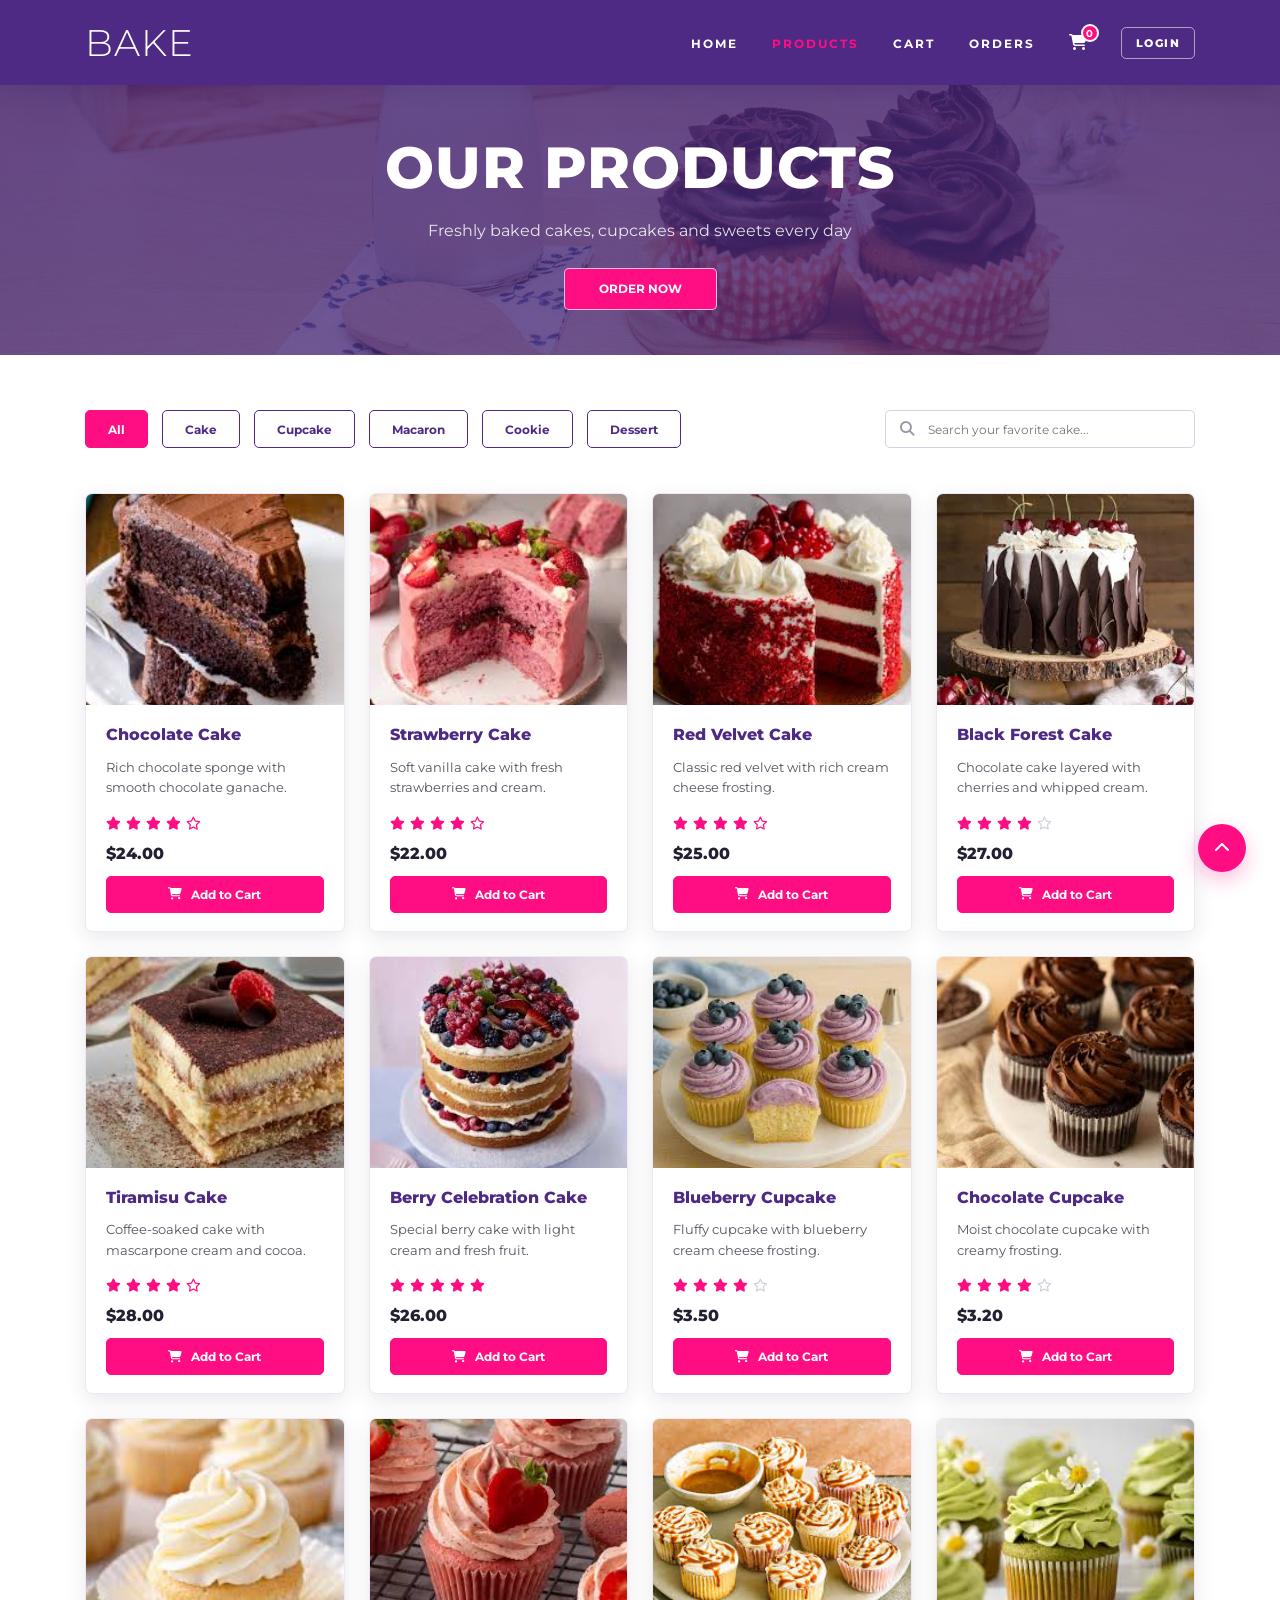
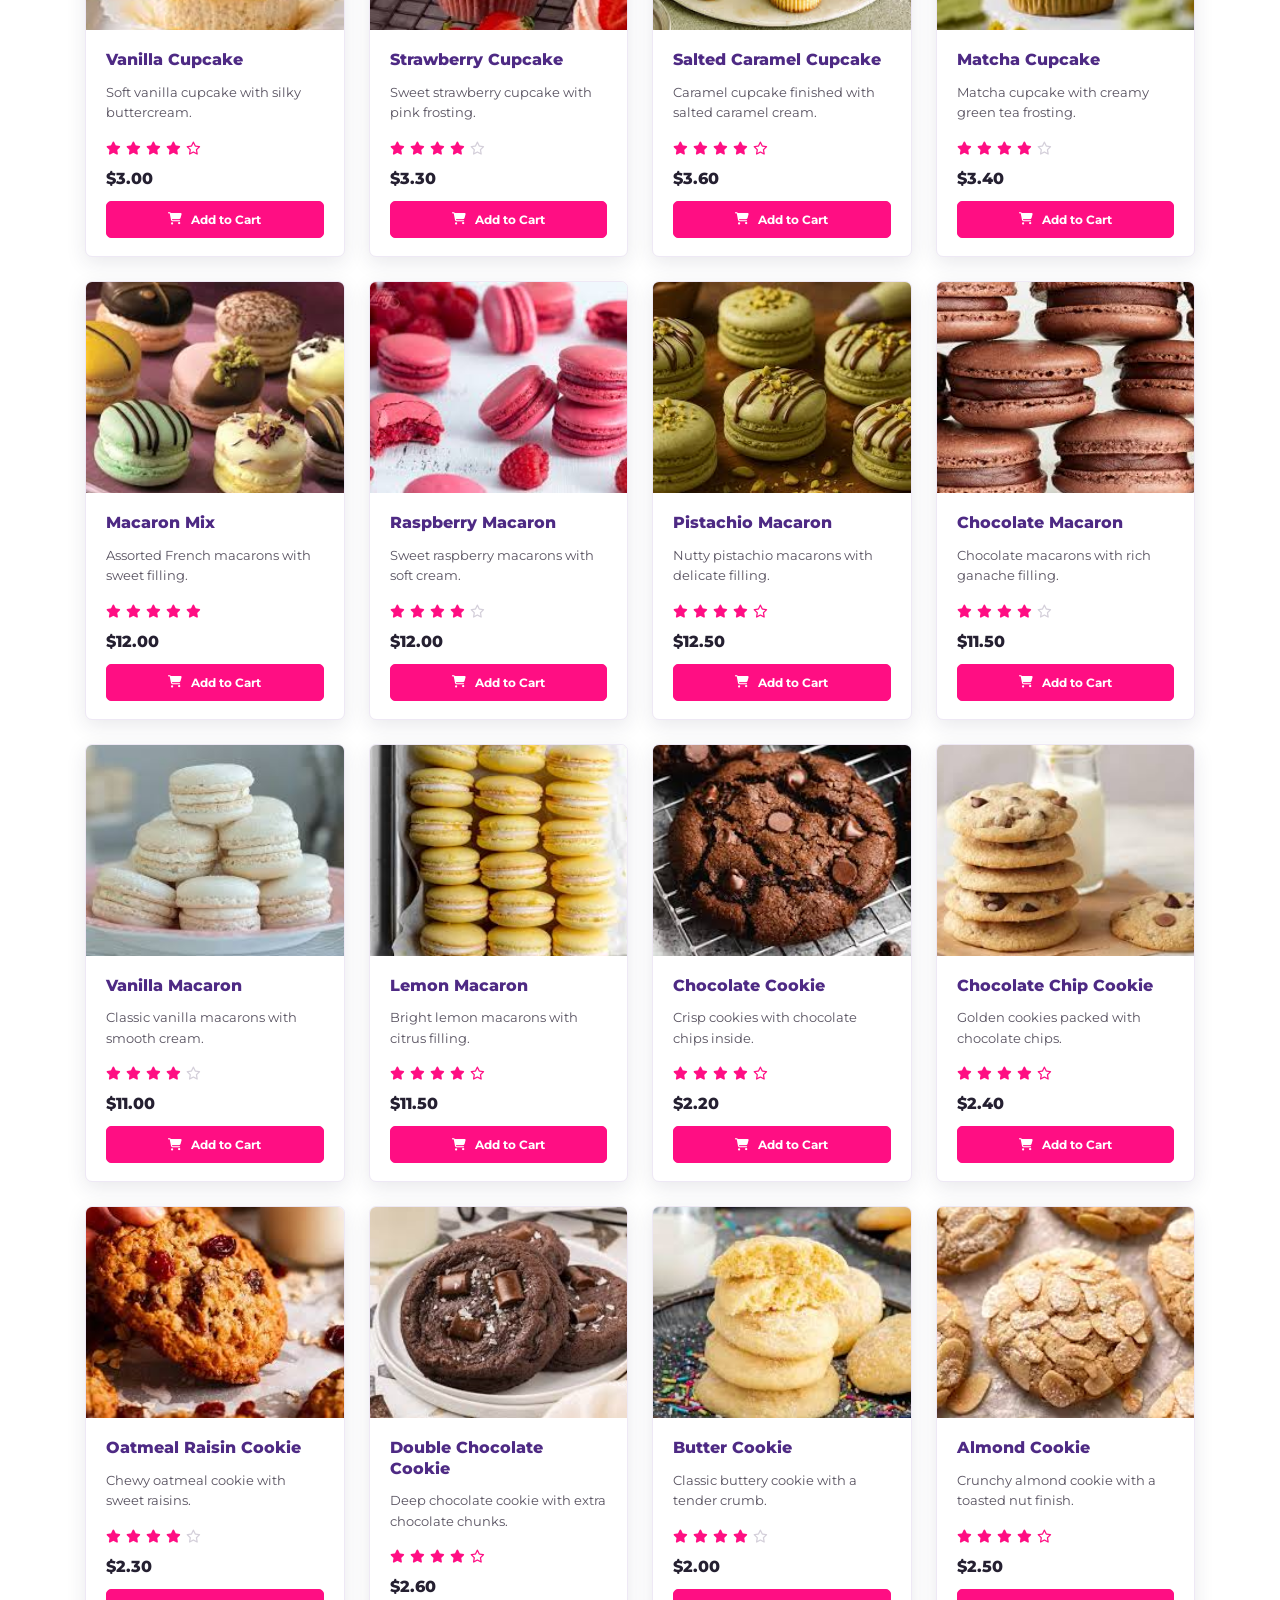
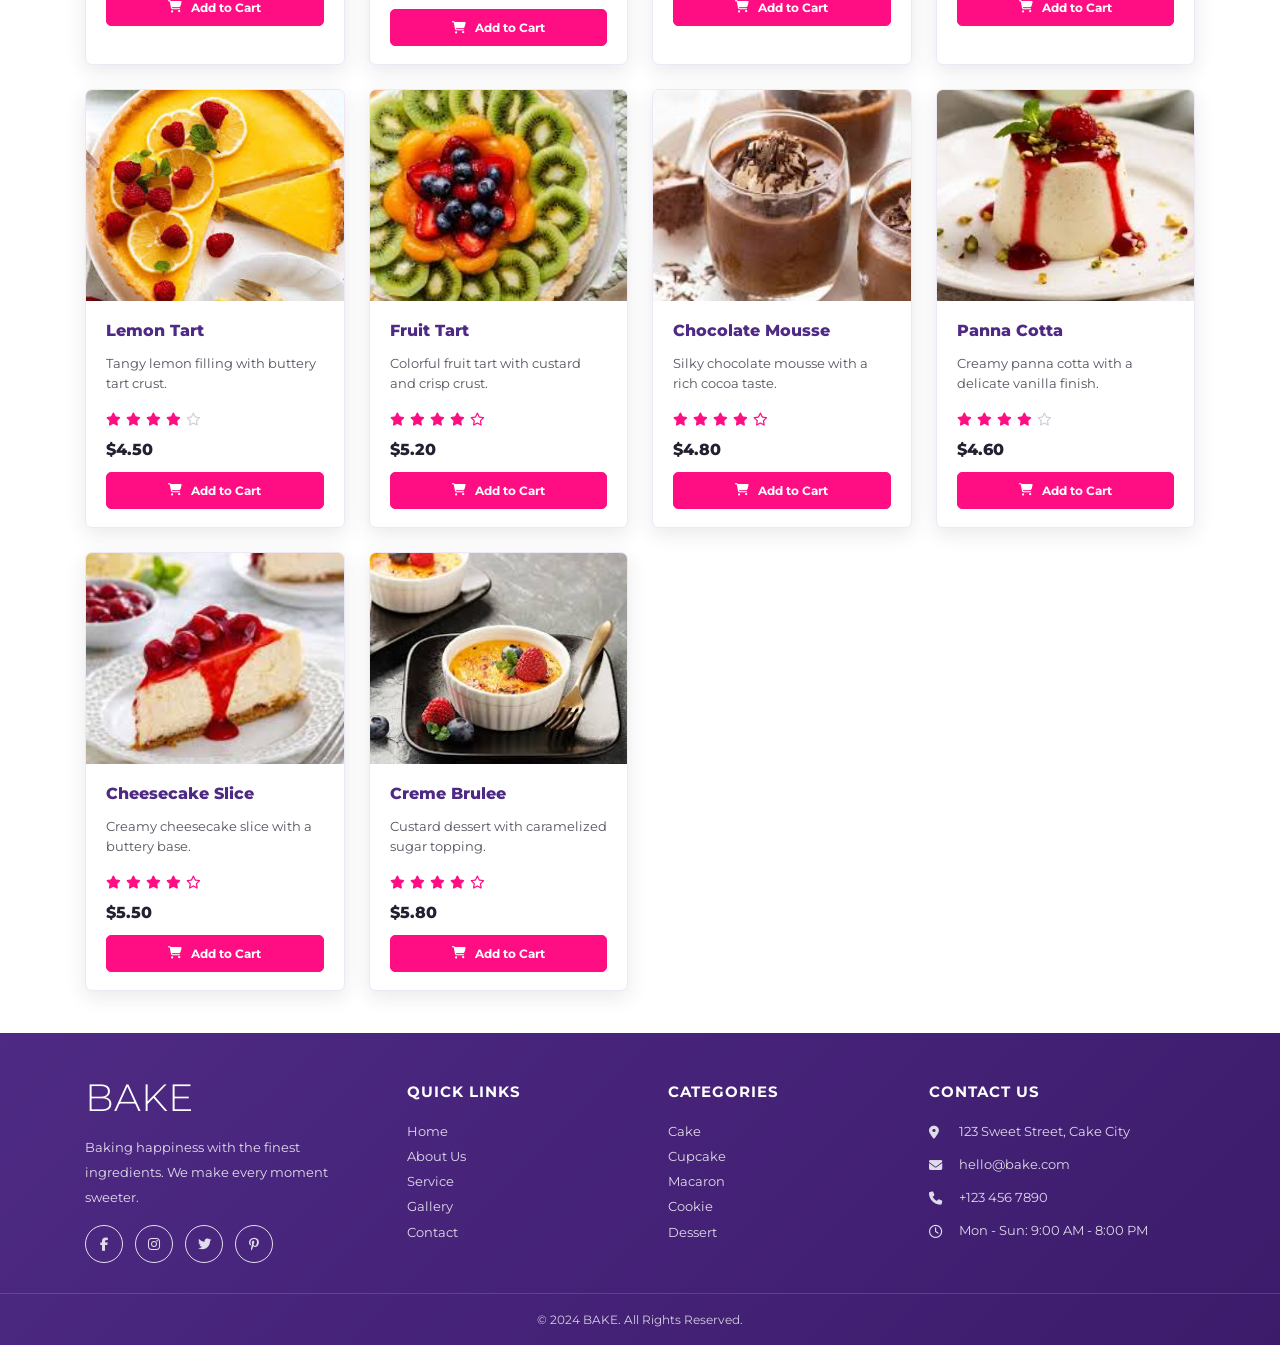
<file: BAKE/menu.html>
<!DOCTYPE html>
<html lang="en">
<head>
    <meta charset="UTF-8">
    <meta name="viewport" content="width=device-width, initial-scale=1.0">
    <title>BAKE - Our Products</title>
    <link rel="preconnect" href="https://fonts.googleapis.com">
    <link rel="preconnect" href="https://fonts.gstatic.com" crossorigin>
    <link href="https://fonts.googleapis.com/css2?family=Montserrat:wght@300;400;500;600;700;800&display=swap" rel="stylesheet">
    <link rel="stylesheet" href="https://cdnjs.cloudflare.com/ajax/libs/font-awesome/6.4.0/css/all.min.css">
    <link rel="stylesheet" href="css/index.css">
    <style>
        :root {
            --purple: #4e2a84;
            --purple-dark: #3c1b6b;
            --pink: #ff0e83;
            --text: #2c2440;
            --muted: #74707d;
            --line: #e8e0f2;
            --soft: #fbf8ff;
        }

        body {
            background: #fff;
            color: var(--text);
            font-family: 'Montserrat', sans-serif;
            letter-spacing: 0;
        }

        button,
        input {
            font-family: inherit;
            letter-spacing: 0;
        }

        header {
            background: var(--purple);
            box-shadow: 0 4px 18px rgba(52, 20, 94, 0.18);
        }

        .header_content {
            width: min(1110px, calc(100% - 40px));
            justify-content: space-between;
        }

        header p {
            font-weight: 300;
            letter-spacing: 1px;
        }

        header ul {
            display: flex;
            align-items: center;
            gap: 34px;
        }

        header ul li {
            display: block;
            margin: 0;
        }

        header a {
            font-size: 0.72rem;
            letter-spacing: 2px;
        }

        .nav-cart {
            position: relative;
            display: inline-flex;
            min-height: auto;
            padding: 0;
            color: #fff;
            background: transparent;
            border: 0;
            border-radius: 0;
            font-size: 1rem;
            cursor: pointer;
        }

        .nav-cart:hover {
            color: #fff;
            background: transparent;
            border: 0;
            box-shadow: none;
            transform: none;
        }

        .nav-cart span {
            position: absolute;
            top: -10px;
            right: -12px;
            display: grid;
            place-items: center;
            width: 18px;
            height: 18px;
            color: #fff;
            background: var(--pink);
            border: 2px solid #fff;
            border-radius: 50%;
            font-size: 0.62rem;
            font-weight: 700;
        }

        .nav-auth-btn,
        .nav-logout {
            min-height: 32px;
            padding: 0 14px;
            color: #fff;
            background: transparent;
            border: 1px solid rgba(255, 255, 255, 0.55);
            border-radius: 5px;
            font-size: 0.7rem;
            font-weight: 800;
            letter-spacing: 1.5px;
            cursor: pointer;
        }

        .nav-auth-btn:hover,
        .nav-logout:hover {
            color: #fff;
            background: var(--pink);
            border-color: var(--pink);
        }

        .nav-user {
            color: #fff;
            font-size: 0.72rem;
            font-weight: 800;
            letter-spacing: 1px;
        }

        #nav-auth {
            display: inline-flex;
            align-items: center;
            gap: 10px;
        }

        .products-hero {
            min-height: 355px;
            padding-top: 85px;
            display: grid;
            place-items: center;
            color: #fff;
            text-align: center;
            background:
                linear-gradient(rgba(78, 42, 132, 0.75), rgba(78, 42, 132, 0.66)),
                url('img/b3.jpg') center/cover no-repeat;
        }

        .products-hero h1 {
            margin: 0;
            font-size: clamp(2.25rem, 5vw, 3.65rem);
            font-weight: 800;
            letter-spacing: 1px;
        }

        .products-hero p {
            margin: 18px 0 28px;
            color: rgba(255, 255, 255, 0.86);
            font-size: 1rem;
        }

        .hero-btn,
        .add-btn,
        .offer-btn {
            display: inline-flex;
            align-items: center;
            justify-content: center;
            gap: 9px;
            min-height: 42px;
            color: #fff;
            background: var(--pink);
            border: 1px solid rgba(255, 255, 255, 0.72);
            border-radius: 5px;
            padding: 0 34px;
            font-size: 0.78rem;
            font-weight: 700;
            cursor: pointer;
            text-decoration: none;
            transition: transform 0.2s ease, box-shadow 0.2s ease, background 0.2s ease;
        }

        .hero-btn:hover,
        .add-btn:hover,
        .offer-btn:hover {
            color: #fff;
            background: #e90072;
            border-color: #fff;
            transform: translateY(-1px);
            box-shadow: 0 10px 22px rgba(255, 14, 131, 0.24);
        }

        main {
            background: #fff;
        }

        .products-wrap {
            width: min(1110px, calc(100% - 40px));
            margin: 0 auto;
            padding: 55px 0 42px;
        }

        .product-toolbar {
            display: flex;
            align-items: center;
            justify-content: space-between;
            gap: 24px;
            margin-bottom: 45px;
        }

        .filter-list {
            display: flex;
            flex-wrap: wrap;
            gap: 14px;
        }

        .filter-btn {
            min-width: 62px;
            min-height: 38px;
            padding: 0 22px;
            color: var(--purple);
            background: #fff;
            border: 1px solid var(--purple);
            border-radius: 5px;
            font-size: 0.77rem;
            font-weight: 700;
            cursor: pointer;
            transition: all 0.2s ease;
        }

        .filter-btn.active,
        .filter-btn:hover {
            color: #fff;
            background: var(--pink);
            border-color: var(--pink);
        }

        .search-box {
            position: relative;
            flex: 0 1 310px;
        }

        .search-box i {
            position: absolute;
            top: 50%;
            left: 15px;
            color: #9b96a6;
            transform: translateY(-50%);
            font-size: 0.9rem;
        }

        .search-box input {
            width: 100%;
            min-height: 38px;
            padding: 0 15px 0 42px;
            color: var(--text);
            background: #fff;
            border: 1px solid #d7d0e2;
            border-radius: 5px;
            outline: none;
            font-size: 0.78rem;
        }

        .search-box input:focus {
            border-color: var(--purple);
            box-shadow: 0 0 0 3px rgba(78, 42, 132, 0.1);
        }

        .menu-grid {
            display: grid;
            grid-template-columns: repeat(4, minmax(0, 1fr));
            gap: 24px;
        }

        .menu-card {
            overflow: hidden;
            background: #fff;
            border: 1px solid #eee8f5;
            border-radius: 7px;
            box-shadow: 0 6px 20px rgba(44, 36, 64, 0.1);
            transition: transform 0.22s ease, box-shadow 0.22s ease;
        }

        .menu-card:hover {
            transform: translateY(-5px);
            box-shadow: 0 16px 34px rgba(78, 42, 132, 0.18);
        }

        .menu-card img {
            display: block;
            width: 100%;
            aspect-ratio: 1.22 / 1;
            object-fit: cover;
            background: #f4eef8;
        }

        .menu-card-body {
            padding: 20px 20px 18px;
        }

        .menu-card h3 {
            margin: 0 0 11px;
            color: var(--purple);
            font-size: 1rem;
            font-weight: 800;
            line-height: 1.28;
        }

        .menu-card p {
            min-height: 45px;
            margin: 0 0 15px;
            color: #585260;
            font-size: 0.82rem;
            line-height: 1.55;
        }

        .stars {
            display: flex;
            gap: 5px;
            margin-bottom: 14px;
            color: var(--pink);
            font-size: 0.82rem;
        }

        .stars .muted {
            color: #d4cfda;
        }

        .price {
            margin-bottom: 13px;
            color: #252031;
            font-size: 1rem;
            font-weight: 800;
        }

        .add-btn {
            width: 100%;
            min-height: 37px;
            padding: 0 14px;
            border-color: var(--pink);
            font-size: 0.77rem;
        }

        .empty-state {
            grid-column: 1 / -1;
            padding: 34px 20px;
            color: var(--muted);
            text-align: center;
            border: 1px dashed var(--line);
            border-radius: 7px;
            background: var(--soft);
        }

        .offer {
            width: min(1110px, calc(100% - 40px));
            margin: 0 auto 40px;
            display: grid;
            grid-template-columns: 1fr 1fr;
            gap: 36px;
            align-items: center;
            padding: 32px;
            color: #fff;
            background:
                radial-gradient(circle at 84% 20%, rgba(255, 14, 131, 0.28), transparent 32%),
                linear-gradient(135deg, var(--purple), var(--purple-dark));
            border-radius: 8px;
            box-shadow: 0 10px 30px rgba(78, 42, 132, 0.22);
        }

        .offer img {
            display: block;
            width: 100%;
            aspect-ratio: 1.42 / 1;
            object-fit: cover;
            border-radius: 6px;
        }

        .offer-badge {
            display: inline-flex;
            margin-bottom: 20px;
            padding: 6px 10px;
            background: var(--pink);
            border-radius: 999px;
            font-size: 0.68rem;
            font-weight: 800;
        }

        .offer h2 {
            margin: 0;
            color: #fff;
            text-align: left;
            font-size: clamp(1.75rem, 3vw, 2.35rem);
            line-height: 1.22;
            letter-spacing: 1px;
        }

        .offer-rule {
            width: 34px;
            height: 2px;
            margin: 17px 0;
            background: rgba(255, 255, 255, 0.7);
        }

        .offer p {
            margin: 0;
            max-width: 500px;
            color: rgba(255, 255, 255, 0.88);
            font-size: 0.93rem;
            line-height: 1.8;
        }

        .offer-price {
            display: flex;
            align-items: center;
            gap: 24px;
            margin: 22px 0 18px;
            font-size: 1.35rem;
            font-weight: 800;
        }

        .offer-price del {
            color: rgba(255, 255, 255, 0.55);
            font-size: 1rem;
            font-weight: 500;
        }

        footer.product-footer {
            padding: 0;
            color: #fff;
            background: linear-gradient(135deg, var(--purple), var(--purple-dark));
        }

        .footer-main {
            width: min(1110px, calc(100% - 40px));
            margin: 0 auto;
            display: grid;
            grid-template-columns: 1.3fr 1fr 1fr 1.3fr;
            gap: 56px;
            padding: 42px 0 30px;
        }

        .footer-brand {
            margin-bottom: 15px;
            font-size: 2.35rem;
            font-weight: 300;
        }

        .footer-main h3 {
            margin: 8px 0 18px;
            color: #fff;
            font-size: 0.92rem;
            letter-spacing: 1px;
        }

        .footer-main p,
        .footer-main a,
        .footer-main li {
            color: rgba(255, 255, 255, 0.84);
            font-size: 0.83rem;
            line-height: 1.9;
            text-decoration: none;
            list-style: none;
        }

        .footer-main ul {
            padding: 0;
            margin: 0;
        }

        .socials {
            display: flex;
            gap: 12px;
            margin-top: 15px;
        }

        .socials a {
            display: grid;
            place-items: center;
            width: 38px;
            height: 38px;
            border: 1px solid rgba(255, 255, 255, 0.85);
            border-radius: 50%;
            transition: all 0.2s ease;
        }

        .socials a:hover {
            color: #fff;
            background: var(--pink);
            border-color: var(--pink);
        }

        .contact-list li {
            display: flex;
            gap: 14px;
            align-items: flex-start;
            margin-bottom: 8px;
        }

        .contact-list i {
            width: 16px;
            margin-top: 7px;
        }

        .footer-copy {
            padding: 18px 0;
            text-align: center;
            border-top: 1px solid rgba(255, 255, 255, 0.14);
            color: rgba(255, 255, 255, 0.78);
            font-size: 0.78rem;
        }

        .to-top {
            position: fixed;
            right: 34px;
            bottom: 28px;
            z-index: 90;
            display: grid;
            place-items: center;
            width: 48px;
            height: 48px;
            color: #fff;
            background: var(--pink);
            border-radius: 50%;
            box-shadow: 0 8px 20px rgba(255, 14, 131, 0.28);
            text-decoration: none;
        }

        .toast {
            position: fixed;
            top: 96px;
            right: 28px;
            z-index: 1000;
            min-width: min(360px, calc(100vw - 36px));
            padding: 14px 18px;
            color: #fff;
            background: rgba(78, 42, 132, 0.95);
            border-radius: 6px;
            box-shadow: 0 14px 34px rgba(44, 36, 64, 0.28);
            opacity: 0;
            pointer-events: none;
            transform: translateY(-12px);
            transition: all 0.25s ease;
            font-size: 0.86rem;
            text-align: center;
        }

        .toast.show {
            opacity: 1;
            transform: translateY(0);
        }

        .login-modal {
            position: fixed;
            inset: 0;
            z-index: 1000;
            display: none;
            align-items: center;
            justify-content: center;
            padding: 20px;
            background: rgba(47, 18, 82, 0.5);
            backdrop-filter: blur(8px);
        }

        .login-modal.show {
            display: flex;
        }

        .login-box {
            position: relative;
            width: min(390px, 100%);
            padding: 34px 30px 30px;
            background: #fff;
            border-radius: 8px;
            box-shadow: 0 20px 60px rgba(31, 18, 46, 0.28);
        }

        .login-box h2 {
            margin: 0 0 20px;
            color: var(--purple);
            text-align: left;
            font-size: 1.25rem;
        }

        .login-box input {
            width: 100%;
            margin-bottom: 14px;
            padding: 12px 14px;
            color: var(--text);
            border: 1px solid #ddd2ea;
            border-radius: 6px;
            outline: none;
        }

        .login-box input:focus {
            border-color: var(--purple);
            box-shadow: 0 0 0 3px rgba(78, 42, 132, 0.1);
        }

        .login-error {
            display: none;
            margin: -4px 0 14px;
            color: var(--pink);
            font-size: 0.82rem;
            font-weight: 700;
        }

        .login-error.show {
            display: block;
        }

        .login-submit {
            width: 100%;
            min-height: 42px;
            color: #fff;
            background: var(--pink);
            border: 1px solid var(--pink);
            border-radius: 5px;
            font-size: 0.82rem;
            font-weight: 800;
            cursor: pointer;
        }

        .login-close {
            position: absolute;
            top: 14px;
            right: 14px;
            display: grid;
            place-items: center;
            width: 30px;
            height: 30px;
            padding: 0;
            color: var(--muted);
            background: #fff;
            border: 1px solid #ddd2ea;
            border-radius: 50%;
            cursor: pointer;
        }

        .login-close:hover {
            color: #fff;
            background: var(--pink);
            border-color: var(--pink);
        }

        @media (max-width: 980px) {
            header ul {
                gap: 18px;
            }

            .product-toolbar {
                align-items: stretch;
                flex-direction: column;
            }

            .search-box {
                flex-basis: auto;
            }

            .menu-grid {
                grid-template-columns: repeat(2, minmax(0, 1fr));
            }

            .offer,
            .footer-main {
                grid-template-columns: 1fr 1fr;
            }
        }

        @media (max-width: 760px) {
            header {
                position: static;
            }

            .header_content {
                padding: 6px 0;
                flex-direction: column;
                gap: 16px;
            }

            header ul {
                justify-content: center;
                flex-wrap: wrap;
                gap: 13px 18px;
            }

            .products-hero {
                padding-top: 42px;
                min-height: 320px;
            }

            .products-wrap {
                padding-top: 36px;
            }

            .filter-list {
                display: grid;
                grid-template-columns: repeat(2, 1fr);
            }

            .offer,
            .footer-main {
                grid-template-columns: 1fr;
            }
        }

        @media (max-width: 540px) {
            .menu-grid {
                grid-template-columns: 1fr;
            }

            .filter-list {
                grid-template-columns: 1fr;
            }

            .offer {
                padding: 22px;
            }
        }
    </style>
</head>
<body id="top">
    <header>
        <div class="header_content">
            <p>BAKE</p>
            <nav>
                <ul>
                    <li><a href="index.html">HOME</a></li>
                    <li class="active"><a href="menu.html">PRODUCTS</a></li>
                    <li><a href="order.html">CART</a></li>
                    <li><a href="orders.html">ORDERS</a></li>
                    <li>
                        <button class="nav-cart" type="button" aria-label="Open cart" onclick="goToOrder()">
                            <i class="fa-solid fa-cart-shopping"></i>
                            <span id="cart-count">0</span>
                        </button>
                    </li>
                    <li id="nav-auth"></li>
                </ul>
            </nav>
        </div>
    </header>

    <section class="products-hero">
        <div>
            <h1>OUR PRODUCTS</h1>
            <p>Freshly baked cakes, cupcakes and sweets every day</p>
            <a class="hero-btn" href="#products">ORDER NOW</a>
        </div>
    </section>

    <main>
        <section class="products-wrap" id="products">
            <div class="product-toolbar">
                <div class="filter-list" id="filter-list"></div>
                <label class="search-box" aria-label="Search products">
                    <i class="fa-solid fa-magnifying-glass"></i>
                    <input id="search-input" name="bake-product-search" type="search" placeholder="Search your favorite cake..." autocomplete="off" autocapitalize="off" spellcheck="false">
                </label>
            </div>

            <div class="menu-grid" id="menu-grid"></div>
        </section>

    </main>

    <footer class="product-footer">
        <div class="footer-main">
            <div>
                <div class="footer-brand">BAKE</div>
                <p>Baking happiness with the finest ingredients. We make every moment sweeter.</p>
                <div class="socials">
                    <a href="#" aria-label="Facebook"><i class="fa-brands fa-facebook-f"></i></a>
                    <a href="#" aria-label="Instagram"><i class="fa-brands fa-instagram"></i></a>
                    <a href="#" aria-label="Twitter"><i class="fa-brands fa-twitter"></i></a>
                    <a href="#" aria-label="Pinterest"><i class="fa-brands fa-pinterest-p"></i></a>
                </div>
            </div>
            <div>
                <h3>QUICK LINKS</h3>
                <ul>
                    <li><a href="index.html">Home</a></li>
                    <li><a href="index.html#intro">About Us</a></li>
                    <li><a href="index.html#ser">Service</a></li>
                    <li><a href="index.html#gal">Gallery</a></li>
                    <li><a href="index.html#cont">Contact</a></li>
                </ul>
            </div>
            <div>
                <h3>CATEGORIES</h3>
                <ul>
                    <li>Cake</li>
                    <li>Cupcake</li>
                    <li>Macaron</li>
                    <li>Cookie</li>
                    <li>Dessert</li>
                </ul>
            </div>
            <div>
                <h3>CONTACT US</h3>
                <ul class="contact-list">
                    <li><i class="fa-solid fa-location-dot"></i><span>123 Sweet Street, Cake City</span></li>
                    <li><i class="fa-solid fa-envelope"></i><span>hello@bake.com</span></li>
                    <li><i class="fa-solid fa-phone"></i><span>+123 456 7890</span></li>
                    <li><i class="fa-regular fa-clock"></i><span>Mon - Sun: 9:00 AM - 8:00 PM</span></li>
                </ul>
            </div>
        </div>
        <div class="footer-copy">&copy; 2024 BAKE. All Rights Reserved.</div>
    </footer>

    <a class="to-top" href="#top" aria-label="Back to top"><i class="fa-solid fa-chevron-up"></i></a>
    <div class="toast" id="toast"></div>

    <div class="login-modal" id="login-modal">
        <div class="login-box">
            <button class="login-close" type="button" aria-label="Close login" onclick="closeLogin()">
                <i class="fa-solid fa-xmark"></i>
            </button>
            <h2>Login to BAKE</h2>
            <input id="login-email" type="email" placeholder="Email">
            <input id="login-password" type="password" placeholder="Password">
            <div class="login-error" id="login-error"></div>
            <button class="login-submit" type="button" onclick="handleLogin()">LOGIN</button>
        </div>
    </div>

    <script src="js/api.js"></script>
    <script>
        const categories = ['All', 'Cake', 'Cupcake', 'Macaron', 'Cookie', 'Dessert'];
        const demoProducts = [
            { id: 1, name: 'Chocolate Cake', category: 'Cake', description: 'Rich chocolate sponge with smooth chocolate ganache.', price: 24, rating: 4.5, image: 'img/products/Chocolate Cake.jpg' },
            { id: 2, name: 'Strawberry Cake', category: 'Cake', description: 'Soft vanilla cake with fresh strawberries and cream.', price: 22, rating: 4.5, image: 'img/products/Strawberry Cake.jpg' },
            { id: 3, name: 'Red Velvet Cake', category: 'Cake', description: 'Classic red velvet with rich cream cheese frosting.', price: 25, rating: 4.5, image: 'img/products/Red Velvet Cake.jpg' },
            { id: 4, name: 'Black Forest Cake', category: 'Cake', description: 'Chocolate cake layered with cherries and whipped cream.', price: 27, rating: 4, image: 'img/products/Black Forest Cake.jpg' },
            { id: 5, name: 'Tiramisu Cake', category: 'Cake', description: 'Coffee-soaked cake with mascarpone cream and cocoa.', price: 28, rating: 4.5, image: 'img/products/Tiramisu Cake.jpg' },
            { id: 6, name: 'Berry Celebration Cake', category: 'Cake', description: 'Special berry cake with light cream and fresh fruit.', price: 26, rating: 5, image: 'img/products/Berry Celebration Cake.jpg' },
            { id: 7, name: 'Blueberry Cupcake', category: 'Cupcake', description: 'Fluffy cupcake with blueberry cream cheese frosting.', price: 3.5, rating: 4, image: 'img/products/Blueberry Cupcake.jpg' },
            { id: 8, name: 'Chocolate Cupcake', category: 'Cupcake', description: 'Moist chocolate cupcake with creamy frosting.', price: 3.2, rating: 4, image: 'img/products/Chocolate Cupcake.jpg' },
            { id: 9, name: 'Vanilla Cupcake', category: 'Cupcake', description: 'Soft vanilla cupcake with silky buttercream.', price: 3, rating: 4.5, image: 'img/products/Vanilla Cupcake.jpg' },
            { id: 10, name: 'Strawberry Cupcake', category: 'Cupcake', description: 'Sweet strawberry cupcake with pink frosting.', price: 3.3, rating: 4, image: 'img/products/Strawberry Cupcake.jpg' },
            { id: 11, name: 'Salted Caramel Cupcake', category: 'Cupcake', description: 'Caramel cupcake finished with salted caramel cream.', price: 3.6, rating: 4.5, image: 'img/products/Salted Caramel Cupcake.jpg' },
            { id: 12, name: 'Matcha Cupcake', category: 'Cupcake', description: 'Matcha cupcake with creamy green tea frosting.', price: 3.4, rating: 4, image: 'img/products/Matcha Cupcake.jpg' },
            { id: 13, name: 'Macaron Mix', category: 'Macaron', description: 'Assorted French macarons with sweet filling.', price: 12, rating: 5, image: 'img/products/Macaron Mix.jpg' },
            { id: 14, name: 'Raspberry Macaron', category: 'Macaron', description: 'Sweet raspberry macarons with soft cream.', price: 12, rating: 4, image: 'img/products/Raspberry Macaron.jpg' },
            { id: 15, name: 'Pistachio Macaron', category: 'Macaron', description: 'Nutty pistachio macarons with delicate filling.', price: 12.5, rating: 4.5, image: 'img/products/Pistachio Macaron.jpg' },
            { id: 16, name: 'Chocolate Macaron', category: 'Macaron', description: 'Chocolate macarons with rich ganache filling.', price: 11.5, rating: 4, image: 'img/products/Chocolate Macaron.jpg' },
            { id: 17, name: 'Vanilla Macaron', category: 'Macaron', description: 'Classic vanilla macarons with smooth cream.', price: 11, rating: 4, image: 'img/products/Vanilla Macaron.jpg' },
            { id: 18, name: 'Lemon Macaron', category: 'Macaron', description: 'Bright lemon macarons with citrus filling.', price: 11.5, rating: 4.5, image: 'img/products/Lemon Macaron.jpg' },
            { id: 19, name: 'Chocolate Cookie', category: 'Cookie', description: 'Crisp cookies with chocolate chips inside.', price: 2.2, rating: 4.5, image: 'img/products/Chocolate Cookie.jpg' },
            { id: 20, name: 'Chocolate Chip Cookie', category: 'Cookie', description: 'Golden cookies packed with chocolate chips.', price: 2.4, rating: 4.5, image: 'img/products/Chocolate Chip Cookie.jpg' },
            { id: 21, name: 'Oatmeal Raisin Cookie', category: 'Cookie', description: 'Chewy oatmeal cookie with sweet raisins.', price: 2.3, rating: 4, image: 'img/products/Oatmeal Raisin Cookie.jpg' },
            { id: 22, name: 'Double Chocolate Cookie', category: 'Cookie', description: 'Deep chocolate cookie with extra chocolate chunks.', price: 2.6, rating: 4.5, image: 'img/products/Double Chocolate Cookie.jpg' },
            { id: 23, name: 'Butter Cookie', category: 'Cookie', description: 'Classic buttery cookie with a tender crumb.', price: 2, rating: 4, image: 'img/products/Butter Cookie.jpg' },
            { id: 24, name: 'Almond Cookie', category: 'Cookie', description: 'Crunchy almond cookie with a toasted nut finish.', price: 2.5, rating: 4.5, image: 'img/products/Almond Cookie.jpg' },
            { id: 25, name: 'Lemon Tart', category: 'Dessert', description: 'Tangy lemon filling with buttery tart crust.', price: 4.5, rating: 4, image: 'img/products/Lemon Tart.jpg' },
            { id: 26, name: 'Fruit Tart', category: 'Dessert', description: 'Colorful fruit tart with custard and crisp crust.', price: 5.2, rating: 4.5, image: 'img/products/Fruit Tart.jpg' },
            { id: 27, name: 'Chocolate Mousse', category: 'Dessert', description: 'Silky chocolate mousse with a rich cocoa taste.', price: 4.8, rating: 4.5, image: 'img/products/Chocolate Mousse.jpg' },
            { id: 28, name: 'Panna Cotta', category: 'Dessert', description: 'Creamy panna cotta with a delicate vanilla finish.', price: 4.6, rating: 4, image: 'img/products/Panna Cotta.jpg' },
            { id: 29, name: 'Cheesecake Slice', category: 'Dessert', description: 'Creamy cheesecake slice with a buttery base.', price: 5.5, rating: 4.5, image: 'img/products/Cheesecake Slice.jpg' },
            { id: 30, name: 'Creme Brulee', category: 'Dessert', description: 'Custard dessert with caramelized sugar topping.', price: 5.8, rating: 4.5, image: 'img/products/Creme Brulee.jpg' }
        ];
        let cart = JSON.parse(localStorage.getItem('cart') || '[]');
        let activeCategory = 'All';
        let allProducts = demoProducts;

        function money(value) {
            return '$' + Number(value).toFixed(2);
        }

        function displayPrice(value) {
            const numeric = Number(value || 0);
            return numeric >= 1000 ? numeric / 10000 : numeric;
        }

        function updateCartBadge() {
            const total = cart.reduce((sum, item) => sum + item.quantity, 0);
            document.getElementById('cart-count').textContent = total;
        }

        function updateAuthNav() {
            const navAuth = document.getElementById('nav-auth');
            const name = localStorage.getItem('name');
            if (name) {
                navAuth.innerHTML = `
                    <span class="nav-user">${name}</span>
                    <button class="nav-logout" type="button" onclick="logout()">LOGOUT</button>
                `;
            } else {
                navAuth.innerHTML = '<button class="nav-auth-btn" type="button" onclick="openLogin()">LOGIN</button>';
            }
        }

        function openLogin() {
            setLoginError('');
            document.getElementById('login-modal').classList.add('show');
        }

        function closeLogin() {
            setLoginError('');
            document.getElementById('login-modal').classList.remove('show');
        }

        function setLoginError(message) {
            const error = document.getElementById('login-error');
            if (!error) return;
            error.textContent = message;
            error.classList.toggle('show', Boolean(message));
        }

        async function handleLogin() {
            const email = document.getElementById('login-email').value.trim();
            const password = document.getElementById('login-password').value;
            if (!email || !password) {
                setLoginError('Please enter email and password.');
                showToast('Please enter email and password.');
                return;
            }

            try {
                setLoginError('');
                const res = await api.login(email, password);
                if (res.error) {
                    setLoginError(res.error);
                    showToast(res.error);
                    return;
                }
                localStorage.setItem('token', res.token);
                localStorage.setItem('name', res.name || email);
                localStorage.setItem('email', email);
                localStorage.setItem('role', res.role || 'USER');
                closeLogin();
                updateAuthNav();
                document.getElementById('search-input').value = '';
                renderProducts();
                showToast('Logged in successfully.');
            } catch (error) {
                setLoginError('Could not connect to login API.');
                showToast('Could not connect to login API.');
            }
        }

        function logout() {
            localStorage.removeItem('token');
            localStorage.removeItem('name');
            localStorage.removeItem('email');
            localStorage.removeItem('role');
            localStorage.removeItem('cart');
            cart = [];
            updateCartBadge();
            updateAuthNav();
            showToast('Logged out.');
        }

        function showToast(message) {
            const toast = document.getElementById('toast');
            toast.textContent = message;
            toast.classList.add('show');
            window.clearTimeout(showToast.timer);
            showToast.timer = window.setTimeout(() => toast.classList.remove('show'), 2200);
        }

        function addToCart(product) {
            const existing = cart.find(item => item.productId === product.id);
            if (existing) {
                existing.quantity += 1;
            } else {
                cart.push({
                    productId: product.id,
                    name: product.name,
                    description: product.description,
                    price: product.price,
                    image: product.image,
                    quantity: 1
                });
            }
            localStorage.setItem('cart', JSON.stringify(cart));
            updateCartBadge();
            showToast(product.name + ' added to cart.');
        }

        function goToOrder() {
            window.location.href = 'order.html';
        }

        function renderFilters() {
            const filterList = document.getElementById('filter-list');
            filterList.innerHTML = categories.map(category => `
                <button class="filter-btn ${category === activeCategory ? 'active' : ''}" type="button" data-category="${category}">
                    ${category}
                </button>
            `).join('');

            filterList.querySelectorAll('.filter-btn').forEach(button => {
                button.addEventListener('click', () => {
                    activeCategory = button.dataset.category;
                    renderFilters();
                    renderProducts();
                });
            });
        }

        function renderStars(rating) {
            let stars = '';
            for (let i = 1; i <= 5; i++) {
                stars += `<i class="${i <= Math.floor(rating) ? 'fa-solid' : 'fa-regular'} fa-star ${i > Math.ceil(rating) ? 'muted' : ''}"></i>`;
            }
            return stars;
        }

        function renderProducts() {
            const grid = document.getElementById('menu-grid');
            const searchInput = document.getElementById('search-input');
            if (searchInput.value.includes('@')) {
                searchInput.value = '';
            }
            const keyword = searchInput.value.trim().toLowerCase();
            const visibleProducts = allProducts.filter(product => {
                const inCategory = activeCategory === 'All' || product.category === activeCategory;
                const inSearch = !keyword || product.name.toLowerCase().includes(keyword) || product.description.toLowerCase().includes(keyword);
                return inCategory && inSearch;
            });

            if (!visibleProducts.length) {
                grid.innerHTML = '<div class="empty-state">No products found.</div>';
                return;
            }

            grid.innerHTML = visibleProducts.map(product => `
                <article class="menu-card">
                    <img src="${product.image}" alt="${product.name}" loading="lazy">
                    <div class="menu-card-body">
                        <h3>${product.name}</h3>
                        <p>${product.description}</p>
                        <div class="stars" aria-label="${product.rating} out of 5 stars">${renderStars(product.rating)}</div>
                        <div class="price">${money(product.price)}</div>
                        <button class="add-btn" type="button" onclick='addToCart(${JSON.stringify(product)})'>
                            <i class="fa-solid fa-cart-shopping"></i>
                            Add to Cart
                        </button>
                    </div>
                </article>
            `).join('');
        }

        async function hydrateFromApi() {
            try {
                const products = await api.getProducts();
                if (!Array.isArray(products) || products.length < 6) return;
                allProducts = products.map((product, index) => ({
                    id: product.id,
                    name: product.name,
                    category: product.category?.name || demoProducts[index % demoProducts.length].category,
                    description: product.description || demoProducts[index % demoProducts.length].description,
                    price: displayPrice(product.price),
                    rating: 4 + (index % 2) * 0.5,
                    image: product.image && (product.image.startsWith('http') || product.image.startsWith('img/'))
                        ? product.image
                        : demoProducts[index % demoProducts.length].image
                }));
            } catch (error) {
                allProducts = demoProducts;
            }
        }

        document.getElementById('search-input').addEventListener('input', renderProducts);
        document.getElementById('search-input').addEventListener('focus', event => {
            if (event.target.value.includes('@')) {
                event.target.value = '';
                renderProducts();
            }
        });
        document.getElementById('login-modal').addEventListener('click', event => {
            if (event.target.id === 'login-modal') closeLogin();
        });

        async function init() {
            document.getElementById('search-input').value = '';
            updateCartBadge();
            updateAuthNav();
            renderFilters();
            await hydrateFromApi();
            renderProducts();
        }

        init();
    </script>
</body>
</html>
</file>
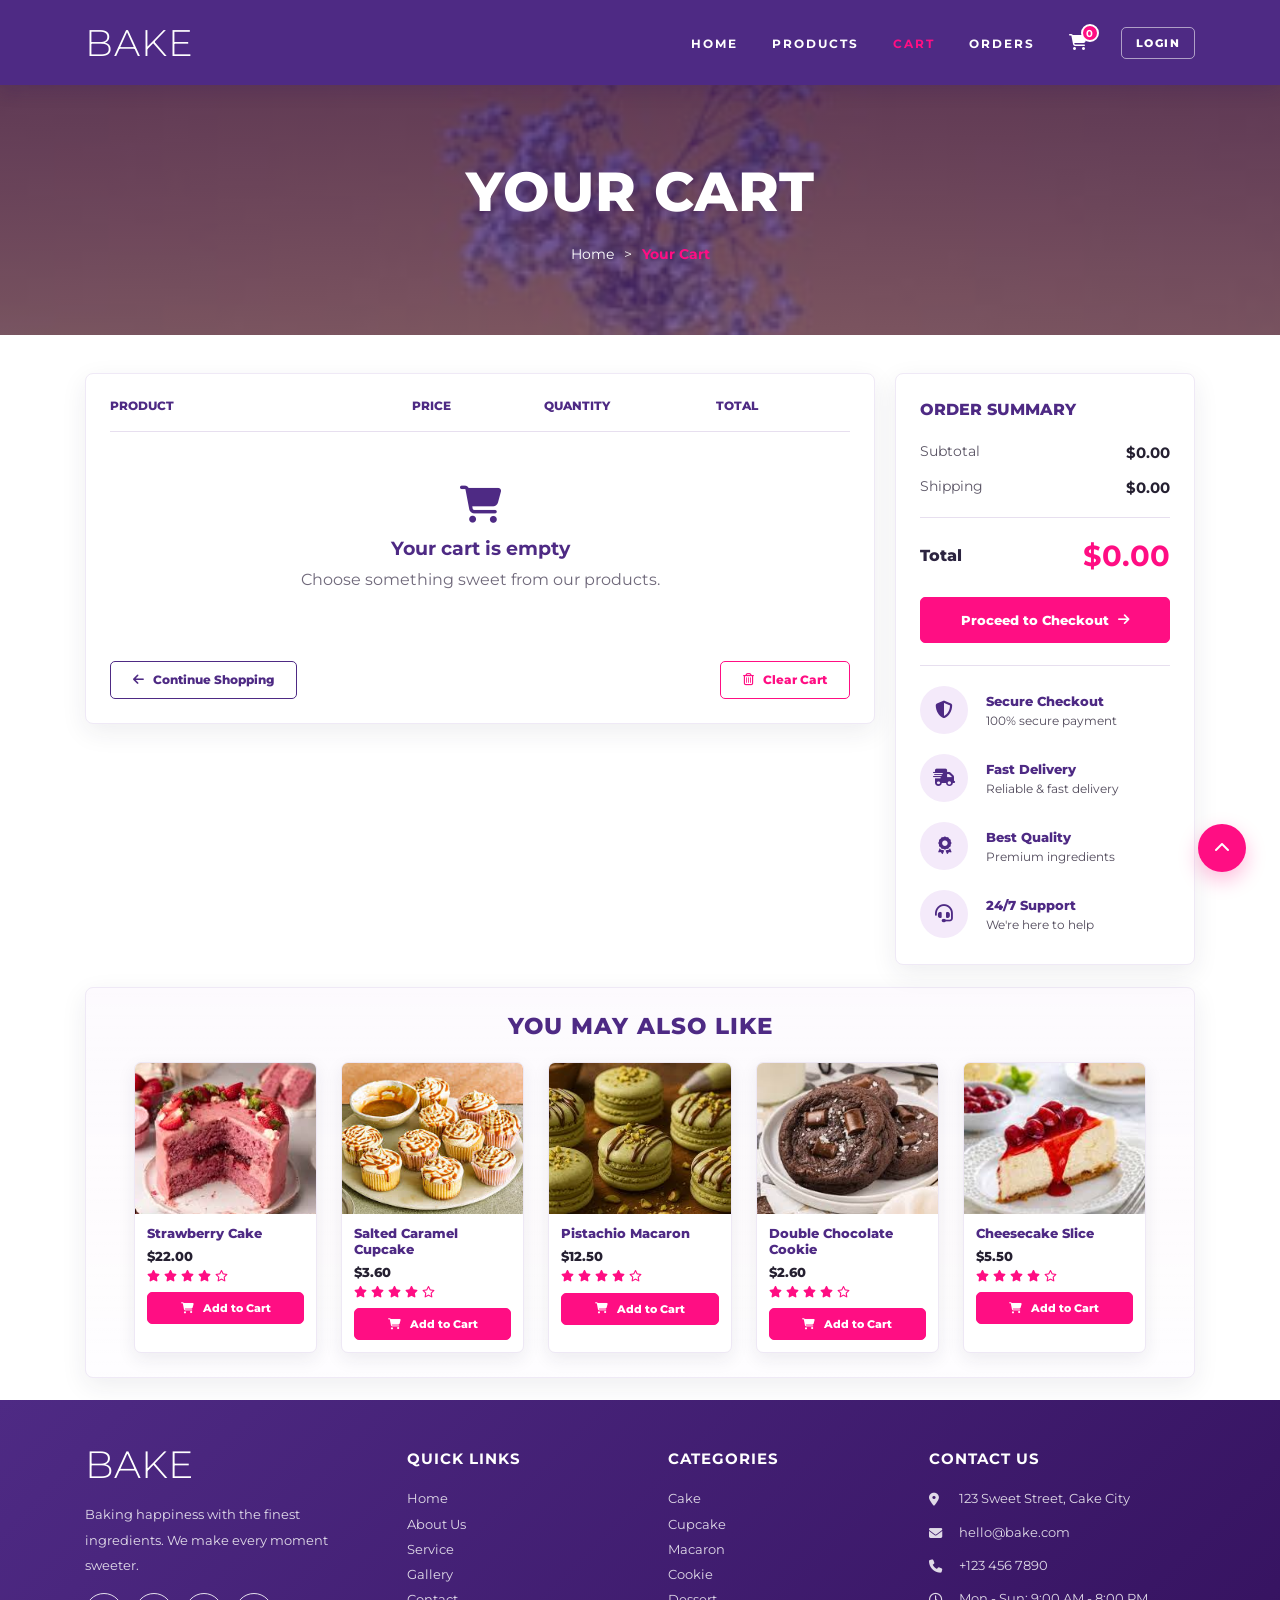
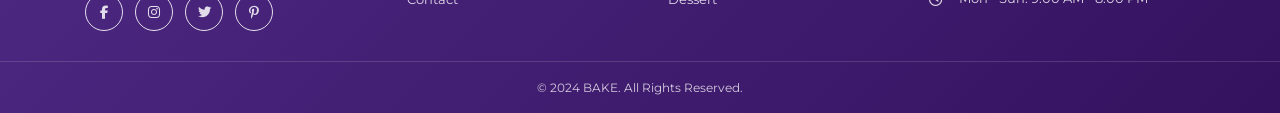
<file: BAKE/order.html>
<!DOCTYPE html>
<html lang="en">
<head>
    <meta charset="UTF-8">
    <meta name="viewport" content="width=device-width, initial-scale=1.0">
    <title>BAKE - Your Cart</title>
    <link rel="preconnect" href="https://fonts.googleapis.com">
    <link rel="preconnect" href="https://fonts.gstatic.com" crossorigin>
    <link href="https://fonts.googleapis.com/css2?family=Montserrat:wght@300;400;500;600;700;800&display=swap" rel="stylesheet">
    <link rel="stylesheet" href="https://cdnjs.cloudflare.com/ajax/libs/font-awesome/6.4.0/css/all.min.css">
    <link rel="stylesheet" href="css/index.css">
    <style>
        :root {
            --purple: #4e2a84;
            --purple-dark: #35125f;
            --pink: #ff0e83;
            --text: #2c2440;
            --muted: #6f687a;
            --line: #e7dfef;
            --panel: #fff;
            --soft: #fbf6ff;
        }

        * {
            box-sizing: border-box;
        }

        body {
            min-height: 100vh;
            color: var(--text);
            background: #fff;
            font-family: 'Montserrat', sans-serif;
            letter-spacing: 0;
        }

        button,
        input,
        textarea {
            font-family: inherit;
            letter-spacing: 0;
        }

        header {
            background: var(--purple);
            box-shadow: 0 4px 18px rgba(52, 20, 94, 0.18);
        }

        .header_content {
            width: min(1110px, calc(100% - 40px));
            justify-content: space-between;
        }

        header p {
            font-weight: 300;
            letter-spacing: 1px;
        }

        header ul {
            display: flex;
            align-items: center;
            gap: 34px;
        }

        header ul li {
            display: block;
            margin: 0;
        }

        header a {
            font-size: 0.72rem;
            letter-spacing: 2px;
        }

        .nav-cart {
            position: relative;
            display: inline-flex;
            min-height: auto;
            padding: 0;
            color: #fff;
            background: transparent;
            border: 0;
            border-radius: 0;
            font-size: 1rem;
            cursor: pointer;
        }

        .nav-cart:hover {
            color: #fff;
            background: transparent;
            border: 0;
            box-shadow: none;
            transform: none;
        }

        .nav-cart span {
            position: absolute;
            top: -10px;
            right: -12px;
            display: grid;
            place-items: center;
            width: 18px;
            height: 18px;
            color: #fff;
            background: var(--pink);
            border: 2px solid #fff;
            border-radius: 50%;
            font-size: 0.62rem;
            font-weight: 700;
        }

        .nav-auth-btn,
        .nav-logout {
            min-height: 32px;
            padding: 0 14px;
            color: #fff;
            background: transparent;
            border: 1px solid rgba(255, 255, 255, 0.55);
            border-radius: 5px;
            font-size: 0.7rem;
            font-weight: 800;
            letter-spacing: 1.5px;
            cursor: pointer;
        }

        .nav-auth-btn:hover,
        .nav-logout:hover {
            color: #fff;
            background: var(--pink);
            border-color: var(--pink);
        }

        .nav-user {
            color: #fff;
            font-size: 0.72rem;
            font-weight: 800;
            letter-spacing: 1px;
        }

        #nav-auth {
            display: inline-flex;
            align-items: center;
            gap: 10px;
        }

        .cart-hero {
            min-height: 335px;
            padding-top: 85px;
            display: grid;
            place-items: center;
            color: #fff;
            text-align: center;
            background:
                linear-gradient(rgba(54, 17, 99, 0.82), rgba(78, 42, 132, 0.72)),
                url('img/g3.jpg') center/cover no-repeat;
        }

        .cart-hero h1 {
            margin: 0;
            font-size: clamp(2.25rem, 5vw, 3.45rem);
            font-weight: 800;
            letter-spacing: 1px;
        }

        .breadcrumb {
            display: flex;
            justify-content: center;
            gap: 10px;
            margin-top: 20px;
            color: rgba(255, 255, 255, 0.9);
            font-size: 0.9rem;
        }

        .breadcrumb a {
            color: #fff;
            text-decoration: none;
        }

        .breadcrumb span:last-child {
            color: var(--pink);
            font-weight: 700;
        }

        main {
            background: #fff;
        }

        .cart-wrap {
            width: min(1110px, calc(100% - 40px));
            margin: 0 auto;
            padding: 38px 0 22px;
        }

        .cart-layout {
            display: grid;
            grid-template-columns: minmax(0, 1fr) 300px;
            gap: 20px;
            align-items: start;
        }

        .cart-panel,
        .summary-panel,
        .recommend-panel {
            background: var(--panel);
            border: 1px solid #efe9f6;
            border-radius: 8px;
            box-shadow: 0 8px 26px rgba(44, 36, 64, 0.08);
        }

        .cart-panel {
            padding: 24px;
        }

        .cart-head,
        .cart-row {
            display: grid;
            grid-template-columns: minmax(280px, 1fr) 110px 150px 110px 34px;
            gap: 22px;
            align-items: center;
        }

        .cart-head {
            padding: 0 0 18px;
            color: var(--purple);
            border-bottom: 1px solid var(--line);
            font-size: 0.76rem;
            font-weight: 800;
        }

        .cart-row {
            padding: 18px 0;
            border-bottom: 1px solid var(--line);
        }

        .cart-product {
            display: grid;
            grid-template-columns: 120px minmax(0, 1fr);
            gap: 20px;
            align-items: center;
        }

        .cart-product img {
            display: block;
            width: 120px;
            aspect-ratio: 1.25 / 1;
            object-fit: cover;
            border-radius: 8px;
            background: #f3edf8;
        }

        .cart-product h3 {
            margin: 0 0 10px;
            color: var(--purple);
            font-size: 0.98rem;
            font-weight: 800;
            line-height: 1.25;
        }

        .cart-product p {
            margin: 0;
            max-width: 280px;
            color: #4f4858;
            font-size: 0.8rem;
            line-height: 1.6;
        }

        .cart-price,
        .cart-total {
            color: #252031;
            font-size: 1rem;
            font-weight: 800;
        }

        .qty-control {
            display: grid;
            grid-template-columns: 34px 42px 34px;
            align-items: center;
            width: 120px;
            min-height: 38px;
            overflow: hidden;
            border: 1px solid #decce9;
            border-radius: 7px;
            background: #fff;
        }

        .qty-btn {
            display: grid;
            place-items: center;
            min-height: 38px;
            padding: 0;
            color: var(--pink);
            background: transparent;
            border: 0;
            font-size: 0.92rem;
            font-weight: 800;
            cursor: pointer;
        }

        .qty-btn:hover {
            color: #fff;
            background: var(--pink);
            border: 0;
        }

        .qty-num {
            text-align: center;
            font-size: 0.86rem;
            font-weight: 700;
        }

        .remove-btn {
            display: grid;
            place-items: center;
            width: 28px;
            height: 28px;
            padding: 0;
            color: #8d819d;
            background: #fff;
            border: 1px solid #cfc2de;
            border-radius: 50%;
            cursor: pointer;
            font-size: 0.8rem;
        }

        .remove-btn:hover {
            color: #fff;
            background: var(--pink);
            border-color: var(--pink);
        }

        .cart-actions {
            display: flex;
            justify-content: space-between;
            gap: 16px;
            padding-top: 18px;
        }

        .outline-btn,
        .clear-btn,
        .checkout-btn,
        .add-btn,
        .modal-btn {
            display: inline-flex;
            align-items: center;
            justify-content: center;
            gap: 9px;
            min-height: 38px;
            border-radius: 5px;
            padding: 0 22px;
            font-size: 0.78rem;
            font-weight: 800;
            text-decoration: none;
            cursor: pointer;
            transition: all 0.2s ease;
        }

        .outline-btn {
            color: var(--purple);
            background: #fff;
            border: 1px solid var(--purple);
        }

        .outline-btn:hover {
            color: #fff;
            background: var(--purple);
            border-color: var(--purple);
        }

        .clear-btn {
            color: var(--pink);
            background: #fff;
            border: 1px solid var(--pink);
        }

        .clear-btn:hover {
            color: #fff;
            background: var(--pink);
            border-color: var(--pink);
        }

        .summary-panel {
            padding: 26px 24px;
        }

        .summary-panel h2 {
            margin: 0 0 24px;
            color: var(--purple);
            text-align: left;
            font-size: 1rem;
            font-weight: 800;
            letter-spacing: 0;
        }

        .summary-line {
            display: flex;
            justify-content: space-between;
            gap: 20px;
            margin-bottom: 16px;
            color: #5c5666;
            font-size: 0.86rem;
        }

        .summary-line strong {
            color: #252031;
            font-size: 0.95rem;
        }

        .summary-total {
            display: flex;
            justify-content: space-between;
            align-items: center;
            margin: 20px 0 24px;
            padding-top: 20px;
            border-top: 1px solid var(--line);
            font-size: 1rem;
            font-weight: 800;
        }

        .summary-total strong {
            color: var(--pink);
            font-size: 1.8rem;
        }

        .checkout-btn,
        .add-btn,
        .modal-btn {
            color: #fff;
            background: var(--pink);
            border: 1px solid var(--pink);
        }

        .checkout-btn {
            width: 100%;
            min-height: 46px;
            font-size: 0.82rem;
        }

        .checkout-btn:hover,
        .add-btn:hover,
        .modal-btn:hover {
            color: #fff;
            background: #e90072;
            border-color: #e90072;
            box-shadow: 0 10px 22px rgba(255, 14, 131, 0.22);
            transform: translateY(-1px);
        }

        .service-list {
            margin-top: 22px;
            padding-top: 20px;
            border-top: 1px solid var(--line);
        }

        .service-item {
            display: grid;
            grid-template-columns: 52px minmax(0, 1fr);
            gap: 14px;
            align-items: center;
            margin-bottom: 20px;
        }

        .service-item:last-child {
            margin-bottom: 0;
        }

        .service-icon {
            display: grid;
            place-items: center;
            width: 48px;
            height: 48px;
            color: var(--purple);
            background: #f4eafa;
            border-radius: 50%;
            font-size: 1.1rem;
        }

        .service-item h3 {
            margin: 0 0 4px;
            color: var(--purple);
            font-size: 0.82rem;
            font-weight: 800;
        }

        .service-item p {
            margin: 0;
            color: #514a5b;
            font-size: 0.76rem;
        }

        .recommend-panel {
            width: min(1110px, calc(100% - 40px));
            margin: 0 auto 22px;
            padding: 24px 48px 24px;
            background:
                linear-gradient(180deg, rgba(255, 255, 255, 0.78), rgba(255, 255, 255, 0.92)),
                #f6eafa;
        }

        .recommend-panel h2 {
            margin: 0 0 22px;
            color: var(--purple);
            text-align: center;
            font-size: 1.45rem;
            font-weight: 800;
            letter-spacing: 1px;
        }

        .recommend-grid {
            display: grid;
            grid-template-columns: repeat(5, minmax(0, 1fr));
            gap: 24px;
        }

        .product-card {
            overflow: hidden;
            background: #fff;
            border: 1px solid #eee8f5;
            border-radius: 7px;
            box-shadow: 0 6px 18px rgba(44, 36, 64, 0.08);
        }

        .product-card img {
            display: block;
            width: 100%;
            aspect-ratio: 1.2 / 1;
            object-fit: cover;
        }

        .product-card-body {
            padding: 12px;
        }

        .product-card h3 {
            margin: 0 0 6px;
            color: var(--purple);
            font-size: 0.8rem;
            font-weight: 800;
            line-height: 1.25;
        }

        .mini-price {
            margin-bottom: 7px;
            color: #252031;
            font-size: 0.82rem;
            font-weight: 800;
        }

        .stars {
            display: flex;
            gap: 4px;
            margin-bottom: 10px;
            color: var(--pink);
            font-size: 0.72rem;
        }

        .stars .muted {
            color: #d4cfda;
        }

        .add-btn {
            width: 100%;
            min-height: 32px;
            padding: 0 8px;
            font-size: 0.7rem;
        }

        footer.product-footer {
            padding: 0;
            color: #fff;
            background: linear-gradient(135deg, var(--purple), var(--purple-dark));
        }

        .footer-main {
            width: min(1110px, calc(100% - 40px));
            margin: 0 auto;
            display: grid;
            grid-template-columns: 1.3fr 1fr 1fr 1.3fr;
            gap: 56px;
            padding: 42px 0 30px;
        }

        .footer-brand {
            margin-bottom: 15px;
            font-size: 2.35rem;
            font-weight: 300;
        }

        .footer-main h3 {
            margin: 8px 0 18px;
            color: #fff;
            font-size: 0.92rem;
            letter-spacing: 1px;
        }

        .footer-main p,
        .footer-main a,
        .footer-main li {
            color: rgba(255, 255, 255, 0.84);
            font-size: 0.83rem;
            line-height: 1.9;
            text-decoration: none;
            list-style: none;
        }

        .footer-main ul {
            padding: 0;
            margin: 0;
        }

        .socials {
            display: flex;
            gap: 12px;
            margin-top: 15px;
        }

        .socials a {
            display: grid;
            place-items: center;
            width: 38px;
            height: 38px;
            border: 1px solid rgba(255, 255, 255, 0.85);
            border-radius: 50%;
            transition: all 0.2s ease;
        }

        .socials a:hover {
            color: #fff;
            background: var(--pink);
            border-color: var(--pink);
        }

        .contact-list li {
            display: flex;
            gap: 14px;
            align-items: flex-start;
            margin-bottom: 8px;
        }

        .contact-list i {
            width: 16px;
            margin-top: 7px;
        }

        .footer-copy {
            padding: 18px 0;
            text-align: center;
            border-top: 1px solid rgba(255, 255, 255, 0.14);
            color: rgba(255, 255, 255, 0.78);
            font-size: 0.78rem;
        }

        .to-top {
            position: fixed;
            right: 34px;
            bottom: 28px;
            z-index: 90;
            display: grid;
            place-items: center;
            width: 48px;
            height: 48px;
            color: #fff;
            background: var(--pink);
            border-radius: 50%;
            box-shadow: 0 8px 20px rgba(255, 14, 131, 0.28);
            text-decoration: none;
        }

        .toast {
            position: fixed;
            left: 50%;
            bottom: 32px;
            z-index: 1000;
            min-width: min(360px, calc(100vw - 36px));
            padding: 14px 18px;
            color: #fff;
            background: rgba(78, 42, 132, 0.95);
            border-radius: 6px;
            box-shadow: 0 14px 34px rgba(44, 36, 64, 0.28);
            opacity: 0;
            pointer-events: none;
            transform: translate(-50%, 16px);
            transition: all 0.25s ease;
            font-size: 0.86rem;
            text-align: center;
        }

        .toast.show {
            opacity: 1;
            transform: translate(-50%, 0);
        }

        .login-modal {
            position: fixed;
            inset: 0;
            z-index: 1000;
            display: none;
            align-items: center;
            justify-content: center;
            padding: 20px;
            background: rgba(47, 18, 82, 0.5);
            backdrop-filter: blur(8px);
        }

        .login-modal.show {
            display: flex;
        }

        .login-box {
            position: relative;
            width: min(390px, 100%);
            padding: 34px 30px 30px;
            background: #fff;
            border-radius: 8px;
            box-shadow: 0 20px 60px rgba(31, 18, 46, 0.28);
        }

        .login-box h2 {
            margin: 0 0 20px;
            color: var(--purple);
            text-align: left;
            font-size: 1.25rem;
        }

        .login-box input {
            width: 100%;
            margin-bottom: 14px;
            padding: 12px 14px;
            color: var(--text);
            border: 1px solid #ddd2ea;
            border-radius: 6px;
            outline: none;
        }

        .login-box input:focus {
            border-color: var(--purple);
            box-shadow: 0 0 0 3px rgba(78, 42, 132, 0.1);
        }

        .login-error {
            display: none;
            margin: -4px 0 14px;
            color: var(--pink);
            font-size: 0.82rem;
            font-weight: 700;
        }

        .login-error.show {
            display: block;
        }

        .login-submit {
            width: 100%;
            min-height: 42px;
            color: #fff;
            background: var(--pink);
            border: 1px solid var(--pink);
            border-radius: 5px;
            font-size: 0.82rem;
            font-weight: 800;
            cursor: pointer;
        }

        .login-close {
            position: absolute;
            top: 14px;
            right: 14px;
            display: grid;
            place-items: center;
            width: 30px;
            height: 30px;
            padding: 0;
            color: var(--muted);
            background: #fff;
            border: 1px solid #ddd2ea;
            border-radius: 50%;
            cursor: pointer;
        }

        .login-close:hover {
            color: #fff;
            background: var(--pink);
            border-color: var(--pink);
        }

        .empty-cart {
            padding: 54px 20px;
            text-align: center;
            color: var(--muted);
        }

        .empty-cart i {
            color: var(--purple);
            font-size: 2.3rem;
            margin-bottom: 14px;
        }

        .empty-cart h3 {
            margin: 0 0 10px;
            color: var(--purple);
        }

        .modal-overlay {
            position: fixed;
            inset: 0;
            z-index: 1000;
            display: none;
            align-items: center;
            justify-content: center;
            padding: 20px;
            background: rgba(47, 18, 82, 0.5);
            backdrop-filter: blur(8px);
        }

        .modal-overlay.show {
            display: flex;
        }

        .checkout-modal {
            position: relative;
            width: min(460px, 100%);
            padding: 30px;
            background: #fff;
            border-radius: 9px;
            box-shadow: 0 20px 60px rgba(31, 18, 46, 0.28);
        }

        .checkout-modal h2 {
            margin: 0 0 20px;
            color: var(--purple);
            text-align: left;
            font-size: 1.2rem;
        }

        .form-group {
            margin-bottom: 14px;
        }

        .form-group label {
            display: block;
            margin-bottom: 7px;
            color: var(--purple);
            font-size: 0.76rem;
            font-weight: 800;
        }

        .form-group input,
        .form-group textarea {
            width: 100%;
            padding: 12px 14px;
            color: var(--text);
            border: 1px solid #ddd2ea;
            border-radius: 6px;
            outline: none;
            resize: vertical;
        }

        .form-group input:focus,
        .form-group textarea:focus {
            border-color: var(--purple);
            box-shadow: 0 0 0 3px rgba(78, 42, 132, 0.1);
        }

        .modal-close {
            position: absolute;
            top: 16px;
            right: 16px;
            display: grid;
            place-items: center;
            width: 30px;
            height: 30px;
            padding: 0;
            color: var(--muted);
            background: #fff;
            border: 1px solid #ddd2ea;
            border-radius: 50%;
            cursor: pointer;
        }

        .modal-close:hover {
            color: #fff;
            background: var(--pink);
            border-color: var(--pink);
        }

        .modal-btn {
            width: 100%;
            min-height: 44px;
            margin-top: 8px;
        }

        .modal-btn:disabled {
            cursor: not-allowed;
            opacity: 0.7;
            transform: none;
            box-shadow: none;
        }

        .modal-error {
            display: none;
            margin: 0 0 14px;
            padding: 11px 12px;
            color: #9d174d;
            background: #fff0f8;
            border: 1px solid #ffc3df;
            border-radius: 6px;
            font-size: 0.78rem;
            font-weight: 700;
            line-height: 1.45;
        }

        @media (max-width: 1060px) {
            .cart-layout {
                grid-template-columns: 1fr;
            }

            .summary-panel {
                max-width: none;
            }

            .recommend-grid {
                grid-template-columns: repeat(3, minmax(0, 1fr));
            }
        }

        @media (max-width: 820px) {
            header {
                position: static;
            }

            .header_content {
                padding: 6px 0;
                flex-direction: column;
                gap: 16px;
            }

            header ul {
                justify-content: center;
                flex-wrap: wrap;
                gap: 13px 18px;
            }

            .cart-hero {
                min-height: 300px;
                padding-top: 42px;
            }

            .cart-head {
                display: none;
            }

            .cart-row {
                grid-template-columns: 1fr;
                gap: 14px;
                align-items: start;
            }

            .cart-product {
                grid-template-columns: 100px minmax(0, 1fr);
            }

            .cart-product img {
                width: 100px;
            }

            .cart-price::before,
            .cart-total::before {
                margin-right: 10px;
                color: var(--purple);
                font-size: 0.76rem;
                font-weight: 800;
            }

            .cart-price::before {
                content: "PRICE";
            }

            .cart-total::before {
                content: "TOTAL";
            }

            .recommend-grid,
            .footer-main {
                grid-template-columns: 1fr 1fr;
            }
        }

        @media (max-width: 560px) {
            .cart-wrap,
            .recommend-panel,
            .footer-main {
                width: calc(100% - 28px);
            }

            .cart-panel,
            .summary-panel,
            .recommend-panel {
                padding: 20px;
            }

            .cart-product {
                grid-template-columns: 1fr;
            }

            .cart-product img {
                width: 100%;
            }

            .cart-actions {
                flex-direction: column;
            }

            .outline-btn,
            .clear-btn {
                width: 100%;
            }

            .recommend-grid,
            .footer-main {
                grid-template-columns: 1fr;
            }
        }
    </style>
</head>
<body id="top">
    <header>
        <div class="header_content">
            <p>BAKE</p>
            <nav>
                <ul>
                    <li><a href="index.html">HOME</a></li>
                    <li><a href="menu.html">PRODUCTS</a></li>
                    <li class="active"><a href="order.html">CART</a></li>
                    <li><a href="orders.html">ORDERS</a></li>
                    <li>
                        <button class="nav-cart" type="button" aria-label="Your cart" onclick="window.location.href='order.html'">
                            <i class="fa-solid fa-cart-shopping"></i>
                            <span id="cart-count">0</span>
                        </button>
                    </li>
                    <li id="nav-auth"></li>
                </ul>
            </nav>
        </div>
    </header>

    <section class="cart-hero">
        <div>
            <h1>YOUR CART</h1>
            <div class="breadcrumb">
                <a href="index.html">Home</a>
                <span>&gt;</span>
                <span>Your Cart</span>
            </div>
        </div>
    </section>

    <main>
        <section class="cart-wrap">
            <div class="cart-layout">
                <section class="cart-panel">
                    <div class="cart-head">
                        <div>PRODUCT</div>
                        <div>PRICE</div>
                        <div>QUANTITY</div>
                        <div>TOTAL</div>
                        <div></div>
                    </div>
                    <div id="cart-list"></div>
                    <div class="cart-actions">
                        <a class="outline-btn" href="menu.html"><i class="fa-solid fa-arrow-left"></i>Continue Shopping</a>
                        <button class="clear-btn" type="button" onclick="clearCart()"><i class="fa-regular fa-trash-can"></i>Clear Cart</button>
                    </div>
                </section>

                <aside class="summary-panel">
                    <h2>ORDER SUMMARY</h2>
                    <div class="summary-line"><span>Subtotal</span><strong id="subtotal">$0.00</strong></div>
                    <div class="summary-line"><span>Shipping</span><strong id="shipping">$0.00</strong></div>
                    <div class="summary-total"><span>Total</span><strong id="grand-total">$0.00</strong></div>
                    <button class="checkout-btn" type="button" onclick="openCheckout()">
                        Proceed to Checkout
                        <i class="fa-solid fa-arrow-right"></i>
                    </button>

                    <div class="service-list">
                        <div class="service-item">
                            <div class="service-icon"><i class="fa-solid fa-shield-halved"></i></div>
                            <div><h3>Secure Checkout</h3><p>100% secure payment</p></div>
                        </div>
                        <div class="service-item">
                            <div class="service-icon"><i class="fa-solid fa-truck-fast"></i></div>
                            <div><h3>Fast Delivery</h3><p>Reliable & fast delivery</p></div>
                        </div>
                        <div class="service-item">
                            <div class="service-icon"><i class="fa-solid fa-award"></i></div>
                            <div><h3>Best Quality</h3><p>Premium ingredients</p></div>
                        </div>
                        <div class="service-item">
                            <div class="service-icon"><i class="fa-solid fa-headset"></i></div>
                            <div><h3>24/7 Support</h3><p>We're here to help</p></div>
                        </div>
                    </div>
                </aside>
            </div>
        </section>

        <section class="recommend-panel">
            <h2>YOU MAY ALSO LIKE</h2>
            <div class="recommend-grid" id="recommend-grid"></div>
        </section>
    </main>

    <footer class="product-footer">
        <div class="footer-main">
            <div>
                <div class="footer-brand">BAKE</div>
                <p>Baking happiness with the finest ingredients. We make every moment sweeter.</p>
                <div class="socials">
                    <a href="#" aria-label="Facebook"><i class="fa-brands fa-facebook-f"></i></a>
                    <a href="#" aria-label="Instagram"><i class="fa-brands fa-instagram"></i></a>
                    <a href="#" aria-label="Twitter"><i class="fa-brands fa-twitter"></i></a>
                    <a href="#" aria-label="Pinterest"><i class="fa-brands fa-pinterest-p"></i></a>
                </div>
            </div>
            <div>
                <h3>QUICK LINKS</h3>
                <ul>
                    <li><a href="index.html">Home</a></li>
                    <li><a href="index.html#intro">About Us</a></li>
                    <li><a href="index.html#ser">Service</a></li>
                    <li><a href="index.html#gal">Gallery</a></li>
                    <li><a href="index.html#cont">Contact</a></li>
                </ul>
            </div>
            <div>
                <h3>CATEGORIES</h3>
                <ul>
                    <li>Cake</li>
                    <li>Cupcake</li>
                    <li>Macaron</li>
                    <li>Cookie</li>
                    <li>Dessert</li>
                </ul>
            </div>
            <div>
                <h3>CONTACT US</h3>
                <ul class="contact-list">
                    <li><i class="fa-solid fa-location-dot"></i><span>123 Sweet Street, Cake City</span></li>
                    <li><i class="fa-solid fa-envelope"></i><span>hello@bake.com</span></li>
                    <li><i class="fa-solid fa-phone"></i><span>+123 456 7890</span></li>
                    <li><i class="fa-regular fa-clock"></i><span>Mon - Sun: 9:00 AM - 8:00 PM</span></li>
                </ul>
            </div>
        </div>
        <div class="footer-copy">&copy; 2024 BAKE. All Rights Reserved.</div>
    </footer>

    <a class="to-top" href="#top" aria-label="Back to top"><i class="fa-solid fa-chevron-up"></i></a>
    <div class="toast" id="toast"></div>

    <div class="login-modal" id="login-modal">
        <div class="login-box">
            <button class="login-close" type="button" aria-label="Close login" onclick="closeLogin()">
                <i class="fa-solid fa-xmark"></i>
            </button>
            <h2>Login to BAKE</h2>
            <input id="login-email" type="email" placeholder="Email">
            <input id="login-password" type="password" placeholder="Password">
            <div class="login-error" id="login-error"></div>
            <button class="login-submit" type="button" onclick="handleLogin()">LOGIN</button>
        </div>
    </div>

    <div class="modal-overlay" id="checkout-modal">
        <div class="checkout-modal">
            <button class="modal-close" type="button" aria-label="Close checkout" onclick="closeCheckout()">
                <i class="fa-solid fa-xmark"></i>
            </button>
            <h2>Delivery Information</h2>
            <div class="modal-error" id="checkout-error"></div>
            <div class="form-group">
                <label for="f-name">Full Name</label>
                <input type="text" id="f-name" placeholder="Nguyen Van A">
            </div>
            <div class="form-group">
                <label for="f-phone">Phone</label>
                <input type="tel" id="f-phone" placeholder="0901 234 567">
            </div>
            <div class="form-group">
                <label for="f-address">Address</label>
                <textarea id="f-address" rows="3" placeholder="House number, street, ward, district..."></textarea>
            </div>
            <div class="form-group">
                <label for="f-note">Note</label>
                <input type="text" id="f-note" placeholder="Less sugar, delivery time...">
            </div>
            <button class="modal-btn" id="confirm-order-btn" type="button" onclick="placeOrder()">Confirm Order</button>
        </div>
    </div>

    <script src="js/api.js"></script>
    <script>
        const shippingFee = 5;
        const catalog = [
            { id: 1, name: 'Chocolate Cake', description: 'Rich chocolate sponge with smooth chocolate ganache.', price: 24, rating: 4.5, image: 'img/products/Chocolate Cake.jpg' },
            { id: 2, name: 'Strawberry Cake', description: 'Soft vanilla cake with fresh strawberries and cream.', price: 22, rating: 4.5, image: 'img/products/Strawberry Cake.jpg' },
            { id: 3, name: 'Red Velvet Cake', description: 'Classic red velvet with rich cream cheese frosting.', price: 25, rating: 4.5, image: 'img/products/Red Velvet Cake.jpg' },
            { id: 4, name: 'Black Forest Cake', description: 'Chocolate cake layered with cherries and whipped cream.', price: 27, rating: 4, image: 'img/products/Black Forest Cake.jpg' },
            { id: 5, name: 'Tiramisu Cake', description: 'Coffee-soaked cake with mascarpone cream and cocoa.', price: 28, rating: 4.5, image: 'img/products/Tiramisu Cake.jpg' },
            { id: 6, name: 'Berry Celebration Cake', description: 'Special berry cake with light cream and fresh fruit.', price: 26, rating: 5, image: 'img/products/Berry Celebration Cake.jpg' },
            { id: 7, name: 'Blueberry Cupcake', description: 'Fluffy cupcake with blueberry cream cheese frosting.', price: 3.5, rating: 4, image: 'img/products/Blueberry Cupcake.jpg' },
            { id: 8, name: 'Chocolate Cupcake', description: 'Moist chocolate cupcake with creamy frosting.', price: 3.2, rating: 4, image: 'img/products/Chocolate Cupcake.jpg' },
            { id: 9, name: 'Vanilla Cupcake', description: 'Soft vanilla cupcake with silky buttercream.', price: 3, rating: 4.5, image: 'img/products/Vanilla Cupcake.jpg' },
            { id: 10, name: 'Strawberry Cupcake', description: 'Sweet strawberry cupcake with pink frosting.', price: 3.3, rating: 4, image: 'img/products/Strawberry Cupcake.jpg' },
            { id: 11, name: 'Salted Caramel Cupcake', description: 'Caramel cupcake finished with salted caramel cream.', price: 3.6, rating: 4.5, image: 'img/products/Salted Caramel Cupcake.jpg' },
            { id: 12, name: 'Matcha Cupcake', description: 'Matcha cupcake with creamy green tea frosting.', price: 3.4, rating: 4, image: 'img/products/Matcha Cupcake.jpg' },
            { id: 13, name: 'Macaron Mix', description: 'Assorted French macarons with sweet filling.', price: 12, rating: 5, image: 'img/products/Macaron Mix.jpg' },
            { id: 14, name: 'Raspberry Macaron', description: 'Sweet raspberry macarons with soft cream.', price: 12, rating: 4, image: 'img/products/Raspberry Macaron.jpg' },
            { id: 15, name: 'Pistachio Macaron', description: 'Nutty pistachio macarons with delicate filling.', price: 12.5, rating: 4.5, image: 'img/products/Pistachio Macaron.jpg' },
            { id: 16, name: 'Chocolate Macaron', description: 'Chocolate macarons with rich ganache filling.', price: 11.5, rating: 4, image: 'img/products/Chocolate Macaron.jpg' },
            { id: 17, name: 'Vanilla Macaron', description: 'Classic vanilla macarons with smooth cream.', price: 11, rating: 4, image: 'img/products/Vanilla Macaron.jpg' },
            { id: 18, name: 'Lemon Macaron', description: 'Bright lemon macarons with citrus filling.', price: 11.5, rating: 4.5, image: 'img/products/Lemon Macaron.jpg' },
            { id: 19, name: 'Chocolate Cookie', description: 'Crisp cookies with chocolate chips inside.', price: 2.2, rating: 4.5, image: 'img/products/Chocolate Cookie.jpg' },
            { id: 20, name: 'Chocolate Chip Cookie', description: 'Golden cookies packed with chocolate chips.', price: 2.4, rating: 4.5, image: 'img/products/Chocolate Chip Cookie.jpg' },
            { id: 21, name: 'Oatmeal Raisin Cookie', description: 'Chewy oatmeal cookie with sweet raisins.', price: 2.3, rating: 4, image: 'img/products/Oatmeal Raisin Cookie.jpg' },
            { id: 22, name: 'Double Chocolate Cookie', description: 'Deep chocolate cookie with extra chocolate chunks.', price: 2.6, rating: 4.5, image: 'img/products/Double Chocolate Cookie.jpg' },
            { id: 23, name: 'Butter Cookie', description: 'Classic buttery cookie with a tender crumb.', price: 2, rating: 4, image: 'img/products/Butter Cookie.jpg' },
            { id: 24, name: 'Almond Cookie', description: 'Crunchy almond cookie with a toasted nut finish.', price: 2.5, rating: 4.5, image: 'img/products/Almond Cookie.jpg' },
            { id: 25, name: 'Lemon Tart', description: 'Tangy lemon filling with buttery tart crust.', price: 4.5, rating: 4, image: 'img/products/Lemon Tart.jpg' },
            { id: 26, name: 'Fruit Tart', description: 'Colorful fruit tart with custard and crisp crust.', price: 5.2, rating: 4.5, image: 'img/products/Fruit Tart.jpg' },
            { id: 27, name: 'Chocolate Mousse', description: 'Silky chocolate mousse with a rich cocoa taste.', price: 4.8, rating: 4.5, image: 'img/products/Chocolate Mousse.jpg' },
            { id: 28, name: 'Panna Cotta', description: 'Creamy panna cotta with a delicate vanilla finish.', price: 4.6, rating: 4, image: 'img/products/Panna Cotta.jpg' },
            { id: 29, name: 'Cheesecake Slice', description: 'Creamy cheesecake slice with a buttery base.', price: 5.5, rating: 4.5, image: 'img/products/Cheesecake Slice.jpg' },
            { id: 30, name: 'Creme Brulee', description: 'Custard dessert with caramelized sugar topping.', price: 5.8, rating: 4.5, image: 'img/products/Creme Brulee.jpg' }
        ];
        const suggestedProducts = [catalog[1], catalog[10], catalog[14], catalog[21], catalog[28]];
        let cart = JSON.parse(localStorage.getItem('cart') || '[]');

        function normalizeCartItem(item) {
            const product = catalog.find(p => String(p.id) === String(item.productId || item.id));
            return {
                productId: item.productId || item.id,
                name: item.name || product?.name || 'Bake Product',
                description: item.description || product?.description || 'Freshly baked with premium ingredients.',
                price: Number(item.price || product?.price || 0),
                quantity: Number(item.quantity || 1),
                image: item.image || product?.image || 'img/b3.jpg'
            };
        }

        function money(value) {
            return '$' + Number(value).toFixed(2);
        }

        function saveCart() {
            localStorage.setItem('cart', JSON.stringify(cart));
        }

        function updateCartBadge() {
            const total = cart.reduce((sum, item) => sum + Number(item.quantity || 0), 0);
            document.getElementById('cart-count').textContent = total;
        }

        function updateAuthNav() {
            const navAuth = document.getElementById('nav-auth');
            const name = localStorage.getItem('name');
            if (name) {
                navAuth.innerHTML = `
                    <span class="nav-user">${name}</span>
                    <button class="nav-logout" type="button" onclick="logout()">LOGOUT</button>
                `;
            } else {
                navAuth.innerHTML = '<button class="nav-auth-btn" type="button" onclick="openLogin()">LOGIN</button>';
            }
        }

        function openLogin() {
            setLoginError('');
            document.getElementById('login-modal').classList.add('show');
        }

        function closeLogin() {
            setLoginError('');
            document.getElementById('login-modal').classList.remove('show');
        }

        function setLoginError(message) {
            const error = document.getElementById('login-error');
            if (!error) return;
            error.textContent = message;
            error.classList.toggle('show', Boolean(message));
        }

        async function handleLogin() {
            const email = document.getElementById('login-email').value.trim();
            const password = document.getElementById('login-password').value;
            if (!email || !password) {
                setLoginError('Please enter email and password.');
                showToast('Please enter email and password.');
                return;
            }

            try {
                setLoginError('');
                const res = await api.login(email, password);
                if (res.error) {
                    setLoginError(res.error);
                    showToast(res.error);
                    return;
                }
                localStorage.setItem('token', res.token);
                localStorage.setItem('name', res.name || email);
                localStorage.setItem('email', email);
                localStorage.setItem('role', res.role || 'USER');
                closeLogin();
                updateAuthNav();
                showToast('Logged in successfully.');
            } catch (error) {
                setLoginError('Could not connect to login API.');
                showToast('Could not connect to login API.');
            }
        }

        function logout() {
            localStorage.removeItem('token');
            localStorage.removeItem('name');
            localStorage.removeItem('email');
            localStorage.removeItem('role');
            localStorage.removeItem('cart');
            cart = [];
            renderCart();
            updateAuthNav();
            showToast('Logged out.');
        }

        function showToast(message) {
            const toast = document.getElementById('toast');
            toast.textContent = message;
            toast.classList.add('show');
            window.clearTimeout(showToast.timer);
            showToast.timer = window.setTimeout(() => toast.classList.remove('show'), 2300);
        }

        function renderCart() {
            const list = document.getElementById('cart-list');
            const normalizedCart = cart.map(normalizeCartItem);

            if (!normalizedCart.length) {
                list.innerHTML = `
                    <div class="empty-cart">
                        <i class="fa-solid fa-cart-shopping"></i>
                        <h3>Your cart is empty</h3>
                        <p>Choose something sweet from our products.</p>
                    </div>
                `;
            } else {
                list.innerHTML = normalizedCart.map((item, index) => `
                    <article class="cart-row">
                        <div class="cart-product">
                            <img src="${item.image}" alt="${item.name}">
                            <div>
                                <h3>${item.name}</h3>
                                <p>${item.description}</p>
                            </div>
                        </div>
                        <div class="cart-price">${money(item.price)}</div>
                        <div class="qty-control" aria-label="Quantity for ${item.name}">
                            <button class="qty-btn" type="button" onclick="changeQty(${index}, -1)">-</button>
                            <span class="qty-num">${item.quantity}</span>
                            <button class="qty-btn" type="button" onclick="changeQty(${index}, 1)">+</button>
                        </div>
                        <div class="cart-total">${money(item.price * item.quantity)}</div>
                        <button class="remove-btn" type="button" aria-label="Remove ${item.name}" onclick="removeItem(${index})">
                            <i class="fa-solid fa-xmark"></i>
                        </button>
                    </article>
                `).join('');
            }

            const subtotal = normalizedCart.reduce((sum, item) => sum + item.price * item.quantity, 0);
            const shipping = subtotal > 0 ? shippingFee : 0;
            document.getElementById('subtotal').textContent = money(subtotal);
            document.getElementById('shipping').textContent = money(shipping);
            document.getElementById('grand-total').textContent = money(subtotal + shipping);
            updateCartBadge();
        }

        function changeQty(index, delta) {
            cart[index].quantity = Number(cart[index].quantity || 1) + delta;
            if (cart[index].quantity <= 0) cart.splice(index, 1);
            saveCart();
            renderCart();
        }

        function removeItem(index) {
            cart.splice(index, 1);
            saveCart();
            renderCart();
        }

        function clearCart() {
            if (!cart.length) {
                showToast('Your cart is already empty.');
                return;
            }
            cart = [];
            saveCart();
            renderCart();
            showToast('Cart cleared.');
        }

        function addToCart(product) {
            const existing = cart.find(item => String(item.productId) === String(product.id));
            if (existing) {
                existing.quantity = Number(existing.quantity || 1) + 1;
            } else {
                cart.push({
                    productId: product.id,
                    name: product.name,
                    description: product.description,
                    price: product.price,
                    image: product.image,
                    quantity: 1
                });
            }
            saveCart();
            renderCart();
            showToast(product.name + ' added to cart.');
        }

        function renderStars(rating) {
            let stars = '';
            for (let i = 1; i <= 5; i++) {
                stars += `<i class="${i <= Math.floor(rating) ? 'fa-solid' : 'fa-regular'} fa-star ${i > Math.ceil(rating) ? 'muted' : ''}"></i>`;
            }
            return stars;
        }

        function renderSuggestions() {
            document.getElementById('recommend-grid').innerHTML = suggestedProducts.map(product => `
                <article class="product-card">
                    <img src="${product.image}" alt="${product.name}" loading="lazy">
                    <div class="product-card-body">
                        <h3>${product.name}</h3>
                        <div class="mini-price">${money(product.price)}</div>
                        <div class="stars" aria-label="${product.rating} out of 5 stars">${renderStars(product.rating)}</div>
                        <button class="add-btn" type="button" onclick='addToCart(${JSON.stringify(product)})'>
                            <i class="fa-solid fa-cart-shopping"></i>
                            Add to Cart
                        </button>
                    </div>
                </article>
            `).join('');
        }

        function openCheckout() {
            if (!cart.length) {
                showToast('Your cart is empty.');
                return;
            }
            if (!localStorage.getItem('token')) {
                showToast('Please log in before checkout.');
                openLogin();
                return;
            }
            clearCheckoutError();
            document.getElementById('checkout-modal').classList.add('show');
        }

        function closeCheckout() {
            document.getElementById('checkout-modal').classList.remove('show');
            clearCheckoutError();
        }

        function showCheckoutError(message) {
            const error = document.getElementById('checkout-error');
            error.textContent = message;
            error.style.display = 'block';
        }

        function clearCheckoutError() {
            const error = document.getElementById('checkout-error');
            error.textContent = '';
            error.style.display = 'none';
        }

        async function placeOrder() {
            clearCheckoutError();
            if (!cart.length) {
                showCheckoutError('Your cart is empty.');
                return;
            }

            const name = document.getElementById('f-name').value.trim();
            const phone = document.getElementById('f-phone').value.trim();
            const address = document.getElementById('f-address').value.trim();
            const note = document.getElementById('f-note').value.trim();

            if (!name || !phone || !address) {
                showCheckoutError('Please fill in full name, phone and address.');
                return;
            }

            if (!localStorage.getItem('token')) {
                showCheckoutError('Please log in before checkout.');
                openLogin();
                return;
            }

            const fullAddress = `${name} - ${phone} - ${address}${note ? ' - Note: ' + note : ''}`;
            const items = cart.map(item => ({
                productId: item.productId,
                quantity: item.quantity
            }));

            const confirmBtn = document.getElementById('confirm-order-btn');
            confirmBtn.disabled = true;
            confirmBtn.textContent = 'Placing Order...';

            try {
                const res = await api.createOrder(fullAddress, items);
                if (res.error) {
                    showCheckoutError(res.error);
                    return;
                }
                cart = [];
                saveCart();
                renderCart();
                closeCheckout();
                showToast('Order placed successfully.');
                setTimeout(() => window.location.href = 'orders.html', 1400);
            } catch (error) {
                showCheckoutError('Could not connect to checkout API. Make sure the backend is running on port 8081.');
            } finally {
                confirmBtn.disabled = false;
                confirmBtn.textContent = 'Confirm Order';
            }
        }

        document.getElementById('checkout-modal').addEventListener('click', event => {
            if (event.target.id === 'checkout-modal') closeCheckout();
        });
        document.getElementById('login-modal').addEventListener('click', event => {
            if (event.target.id === 'login-modal') closeLogin();
        });

        updateAuthNav();
        renderCart();
        renderSuggestions();
    </script>
</body>
</html>
</file>
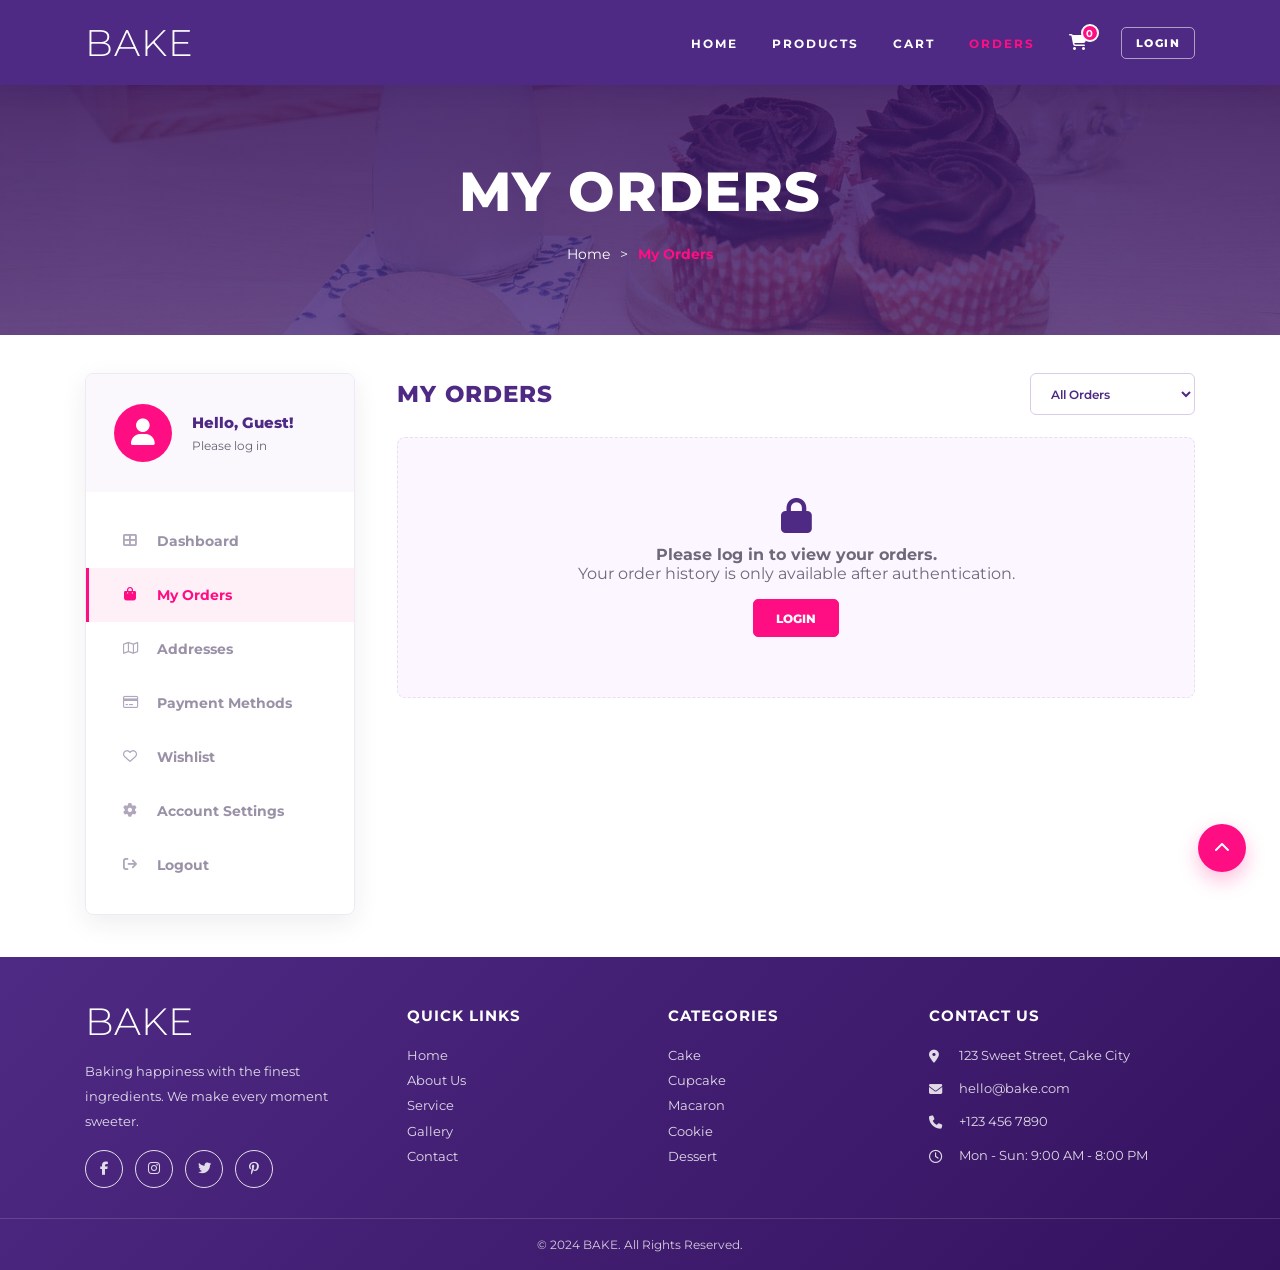
<file: BAKE/orders.html>
<!DOCTYPE html>
<html lang="en">
<head>
    <meta charset="UTF-8">
    <meta name="viewport" content="width=device-width, initial-scale=1.0">
    <title>BAKE - My Orders</title>
    <link rel="preconnect" href="https://fonts.googleapis.com">
    <link rel="preconnect" href="https://fonts.gstatic.com" crossorigin>
    <link href="https://fonts.googleapis.com/css2?family=Montserrat:wght@300;400;500;600;700;800&display=swap" rel="stylesheet">
    <link rel="stylesheet" href="https://cdnjs.cloudflare.com/ajax/libs/font-awesome/6.4.0/css/all.min.css">
    <link rel="stylesheet" href="css/index.css">
    <style>
        :root {
            --purple: #4e2a84;
            --purple-dark: #35125f;
            --pink: #ff0e83;
            --text: #2c2440;
            --muted: #6f687a;
            --line: #e7dfef;
            --soft: #fbf6ff;
        }

        * { box-sizing: border-box; }

        body {
            min-height: 100vh;
            color: var(--text);
            background: #fff;
            font-family: 'Montserrat', sans-serif;
            letter-spacing: 0;
        }

        button,
        select,
        input {
            font-family: inherit;
            letter-spacing: 0;
        }

        header {
            background: var(--purple);
            box-shadow: 0 4px 18px rgba(52, 20, 94, 0.18);
        }

        .header_content {
            width: min(1110px, calc(100% - 40px));
            justify-content: space-between;
        }

        header p {
            font-weight: 300;
            letter-spacing: 1px;
        }

        header ul {
            display: flex;
            align-items: center;
            gap: 34px;
        }

        header ul li {
            display: block;
            margin: 0;
        }

        header a {
            font-size: 0.72rem;
            letter-spacing: 2px;
        }

        .nav-cart {
            position: relative;
            display: inline-flex;
            min-height: auto;
            padding: 0;
            color: #fff;
            background: transparent;
            border: 0;
            border-radius: 0;
            font-size: 1rem;
            cursor: pointer;
        }

        .nav-cart:hover {
            color: #fff;
            background: transparent;
            border: 0;
            box-shadow: none;
            transform: none;
        }

        .nav-cart span {
            position: absolute;
            top: -10px;
            right: -12px;
            display: grid;
            place-items: center;
            width: 18px;
            height: 18px;
            color: #fff;
            background: var(--pink);
            border: 2px solid #fff;
            border-radius: 50%;
            font-size: 0.62rem;
            font-weight: 700;
        }

        .nav-auth-btn,
        .nav-logout {
            min-height: 32px;
            padding: 0 14px;
            color: #fff;
            background: transparent;
            border: 1px solid rgba(255, 255, 255, 0.55);
            border-radius: 5px;
            font-size: 0.7rem;
            font-weight: 800;
            letter-spacing: 1.5px;
            cursor: pointer;
        }

        .nav-auth-btn:hover,
        .nav-logout:hover {
            color: #fff;
            background: var(--pink);
            border-color: var(--pink);
        }

        .nav-user {
            color: #fff;
            font-size: 0.72rem;
            font-weight: 800;
            letter-spacing: 1px;
        }

        #nav-auth {
            display: inline-flex;
            align-items: center;
            gap: 10px;
        }

        .orders-hero {
            min-height: 335px;
            padding-top: 85px;
            display: grid;
            place-items: center;
            color: #fff;
            text-align: center;
            background:
                linear-gradient(rgba(54, 17, 99, 0.82), rgba(78, 42, 132, 0.72)),
                url('img/b3.jpg') center/cover no-repeat;
        }

        .orders-hero h1 {
            margin: 0;
            font-size: clamp(2.25rem, 5vw, 3.45rem);
            font-weight: 800;
            letter-spacing: 1px;
        }

        .breadcrumb {
            display: flex;
            justify-content: center;
            gap: 10px;
            margin-top: 20px;
            color: rgba(255, 255, 255, 0.9);
            font-size: 0.9rem;
        }

        .breadcrumb a {
            color: #fff;
            text-decoration: none;
        }

        .breadcrumb span:last-child {
            color: var(--pink);
            font-weight: 700;
        }

        .orders-wrap {
            width: min(1110px, calc(100% - 40px));
            margin: 0 auto;
            padding: 38px 0 42px;
            display: grid;
            grid-template-columns: 270px minmax(0, 1fr);
            gap: 42px;
            align-items: start;
        }

        .account-panel,
        .order-card {
            background: #fff;
            border: 1px solid #efe9f6;
            border-radius: 8px;
            box-shadow: 0 8px 26px rgba(44, 36, 64, 0.08);
        }

        .account-panel {
            overflow: hidden;
        }

        .profile {
            display: grid;
            grid-template-columns: 62px minmax(0, 1fr);
            gap: 16px;
            align-items: center;
            padding: 30px 28px;
            background: #faf7fd;
        }

        .avatar {
            display: grid;
            place-items: center;
            width: 58px;
            height: 58px;
            color: #fff;
            background: var(--pink);
            border-radius: 50%;
            font-size: 1.7rem;
        }

        .profile h3 {
            margin: 0 0 6px;
            color: var(--purple);
            font-size: 0.95rem;
            font-weight: 800;
        }

        .profile p {
            margin: 0;
            color: #6a6273;
            font-size: 0.78rem;
        }

        .account-nav {
            padding: 22px 0;
        }

        .account-link {
            display: flex;
            align-items: center;
            gap: 18px;
            min-height: 54px;
            padding: 0 32px;
            color: #33264c;
            text-decoration: none;
            font-size: 0.86rem;
            font-weight: 700;
            border-left: 3px solid transparent;
        }

        .account-link i {
            width: 18px;
            color: var(--purple);
            text-align: center;
        }

        .account-link.active {
            color: var(--pink);
            background: #fff0f8;
            border-left-color: var(--pink);
        }

        .account-link.active i {
            color: var(--pink);
        }

        .account-panel.guest .account-link:not(.active) {
            color: #9a91a7;
            pointer-events: none;
        }

        .account-panel.guest .account-link:not(.active) i {
            color: #b0a6bd;
        }

        .account-panel.guest .support-box {
            display: none;
        }

        .support-box {
            margin: 20px 28px 28px;
            padding: 18px;
            text-align: center;
            border: 1px solid var(--pink);
            border-radius: 6px;
            background: #fffafd;
        }

        .support-box i {
            color: var(--pink);
            font-size: 2rem;
            margin-bottom: 10px;
        }

        .support-box h3 {
            margin: 0 0 5px;
            font-size: 0.8rem;
        }

        .support-box p {
            margin: 0 0 8px;
            color: #625a6c;
            font-size: 0.7rem;
        }

        .support-box a {
            color: var(--pink);
            font-size: 0.72rem;
            font-weight: 800;
            text-decoration: none;
        }

        .orders-main-head {
            display: flex;
            justify-content: space-between;
            gap: 20px;
            align-items: center;
            margin-bottom: 22px;
        }

        .orders-main-head h2 {
            margin: 0;
            color: var(--purple);
            text-align: left;
            font-size: 1.45rem;
            font-weight: 800;
            letter-spacing: 1px;
        }

        .order-filter {
            min-width: 165px;
            min-height: 42px;
            padding: 0 16px;
            color: var(--purple);
            background: #fff;
            border: 1px solid #d8cde7;
            border-radius: 6px;
            outline: none;
            font-size: 0.78rem;
            font-weight: 600;
        }

        .orders-list {
            display: grid;
            gap: 12px;
        }

        .order-card {
            display: grid;
            grid-template-columns: minmax(0, 1fr) 170px;
            gap: 24px;
            align-items: center;
            padding: 16px 26px 16px 18px;
        }

        .order-left {
            display: grid;
            grid-template-columns: 135px minmax(0, 1fr);
            gap: 24px;
            align-items: center;
        }

        .order-left img {
            width: 135px;
            aspect-ratio: 1.05 / 1;
            display: block;
            object-fit: cover;
            border-radius: 8px;
            background: #f5eef9;
        }

        .order-info h3 {
            margin: 0 0 10px;
            color: var(--purple);
            font-size: 1.1rem;
            font-weight: 800;
        }

        .order-meta {
            display: flex;
            flex-wrap: wrap;
            gap: 11px;
            margin-bottom: 9px;
            color: #393046;
            font-size: 0.8rem;
        }

        .order-items {
            margin: 0 0 14px;
            color: #393046;
            font-size: 0.8rem;
        }

        .details-link {
            display: inline-flex;
            align-items: center;
            gap: 9px;
            color: var(--pink);
            text-decoration: none;
            font-size: 0.78rem;
            font-weight: 800;
        }

        .order-side {
            display: grid;
            justify-items: end;
            gap: 16px;
        }

        .status {
            display: inline-flex;
            align-items: center;
            justify-content: center;
            min-width: 104px;
            min-height: 32px;
            padding: 0 14px;
            border-radius: 6px;
            font-size: 0.78rem;
            font-weight: 700;
        }

        .status-delivered { color: #16803a; background: #d9f4df; }
        .status-processing { color: #6e5510; background: #fff0c8; }
        .status-shipped { color: #176da7; background: #d8eefc; }
        .status-cancelled { color: #4e4b53; background: #eeeef1; }

        .order-price {
            color: #252031;
            font-size: 1.25rem;
            font-weight: 800;
        }

        .again-btn {
            display: inline-flex;
            align-items: center;
            justify-content: center;
            gap: 9px;
            min-height: 36px;
            padding: 0 18px;
            color: var(--purple);
            background: #fff;
            border: 1px solid var(--purple);
            border-radius: 5px;
            font-size: 0.75rem;
            font-weight: 800;
            cursor: pointer;
            transition: all 0.2s ease;
        }

        .again-btn:hover {
            color: #fff;
            background: var(--purple);
        }

        .pagination {
            display: flex;
            justify-content: center;
            gap: 10px;
            margin-top: 22px;
        }

        .page-btn {
            display: grid;
            place-items: center;
            min-width: 36px;
            height: 36px;
            padding: 0 10px;
            color: var(--purple);
            background: #fff;
            border: 1px solid #ddd2ea;
            border-radius: 6px;
            font-size: 0.8rem;
            font-weight: 700;
            cursor: pointer;
        }

        .page-btn.active,
        .page-btn:hover {
            color: var(--pink);
            border-color: var(--pink);
        }

        .empty-orders {
            padding: 60px 20px;
            text-align: center;
            color: var(--muted);
            background: var(--soft);
            border: 1px dashed var(--line);
            border-radius: 8px;
        }

        .empty-orders i {
            display: block;
            margin-bottom: 12px;
            color: var(--purple);
            font-size: 2.2rem;
        }

        .empty-orders button {
            display: inline-flex;
            align-items: center;
            justify-content: center;
            min-height: 38px;
            margin-top: 16px;
            padding: 0 22px;
            color: #fff;
            background: var(--pink);
            border: 1px solid var(--pink);
            border-radius: 5px;
            font-size: 0.78rem;
            font-weight: 800;
            cursor: pointer;
        }

        footer.product-footer {
            padding: 0;
            color: #fff;
            background: linear-gradient(135deg, var(--purple), var(--purple-dark));
        }

        .footer-main {
            width: min(1110px, calc(100% - 40px));
            margin: 0 auto;
            display: grid;
            grid-template-columns: 1.3fr 1fr 1fr 1.3fr;
            gap: 56px;
            padding: 42px 0 30px;
        }

        .footer-brand {
            margin-bottom: 15px;
            font-size: 2.35rem;
            font-weight: 300;
        }

        .footer-main h3 {
            margin: 8px 0 18px;
            color: #fff;
            font-size: 0.92rem;
            letter-spacing: 1px;
        }

        .footer-main p,
        .footer-main a,
        .footer-main li {
            color: rgba(255, 255, 255, 0.84);
            font-size: 0.83rem;
            line-height: 1.9;
            text-decoration: none;
            list-style: none;
        }

        .footer-main ul {
            padding: 0;
            margin: 0;
        }

        .socials {
            display: flex;
            gap: 12px;
            margin-top: 15px;
        }

        .socials a {
            display: grid;
            place-items: center;
            width: 38px;
            height: 38px;
            border: 1px solid rgba(255, 255, 255, 0.85);
            border-radius: 50%;
            transition: all 0.2s ease;
        }

        .socials a:hover {
            color: #fff;
            background: var(--pink);
            border-color: var(--pink);
        }

        .contact-list li {
            display: flex;
            gap: 14px;
            align-items: flex-start;
            margin-bottom: 8px;
        }

        .contact-list i {
            width: 16px;
            margin-top: 7px;
        }

        .footer-copy {
            padding: 18px 0;
            text-align: center;
            border-top: 1px solid rgba(255, 255, 255, 0.14);
            color: rgba(255, 255, 255, 0.78);
            font-size: 0.78rem;
        }

        .to-top {
            position: fixed;
            right: 34px;
            bottom: 28px;
            z-index: 90;
            display: grid;
            place-items: center;
            width: 48px;
            height: 48px;
            color: #fff;
            background: var(--pink);
            border-radius: 50%;
            box-shadow: 0 8px 20px rgba(255, 14, 131, 0.28);
            text-decoration: none;
        }

        .toast {
            position: fixed;
            left: 50%;
            bottom: 32px;
            z-index: 1000;
            min-width: min(360px, calc(100vw - 36px));
            padding: 14px 18px;
            color: #fff;
            background: rgba(78, 42, 132, 0.95);
            border-radius: 6px;
            box-shadow: 0 14px 34px rgba(44, 36, 64, 0.28);
            opacity: 0;
            pointer-events: none;
            transform: translate(-50%, 16px);
            transition: all 0.25s ease;
            font-size: 0.86rem;
            text-align: center;
        }

        .toast.show {
            opacity: 1;
            transform: translate(-50%, 0);
        }

        .login-modal {
            position: fixed;
            inset: 0;
            z-index: 1000;
            display: none;
            align-items: center;
            justify-content: center;
            padding: 20px;
            background: rgba(47, 18, 82, 0.5);
            backdrop-filter: blur(8px);
        }

        .login-modal.show {
            display: flex;
        }

        .login-box {
            position: relative;
            width: min(390px, 100%);
            padding: 34px 30px 30px;
            background: #fff;
            border-radius: 8px;
            box-shadow: 0 20px 60px rgba(31, 18, 46, 0.28);
        }

        .login-box h2 {
            margin: 0 0 20px;
            color: var(--purple);
            text-align: left;
            font-size: 1.25rem;
        }

        .login-box input {
            width: 100%;
            margin-bottom: 14px;
            padding: 12px 14px;
            color: var(--text);
            border: 1px solid #ddd2ea;
            border-radius: 6px;
            outline: none;
        }

        .login-error {
            display: none;
            margin: -4px 0 14px;
            color: var(--pink);
            font-size: 0.82rem;
            font-weight: 700;
        }

        .login-error.show {
            display: block;
        }

        .login-submit {
            width: 100%;
            min-height: 42px;
            color: #fff;
            background: var(--pink);
            border: 1px solid var(--pink);
            border-radius: 5px;
            font-size: 0.82rem;
            font-weight: 800;
            cursor: pointer;
        }

        .login-close {
            position: absolute;
            top: 14px;
            right: 14px;
            display: grid;
            place-items: center;
            width: 30px;
            height: 30px;
            padding: 0;
            color: var(--muted);
            background: #fff;
            border: 1px solid #ddd2ea;
            border-radius: 50%;
            cursor: pointer;
        }

        .login-close:hover {
            color: #fff;
            background: var(--pink);
            border-color: var(--pink);
        }

        @media (max-width: 980px) {
            .orders-wrap {
                grid-template-columns: 1fr;
            }

            .account-panel {
                display: none;
            }

            .footer-main {
                grid-template-columns: 1fr 1fr;
            }
        }

        @media (max-width: 820px) {
            header {
                position: static;
            }

            .header_content {
                padding: 6px 0;
                flex-direction: column;
                gap: 16px;
            }

            header ul {
                justify-content: center;
                flex-wrap: wrap;
                gap: 13px 18px;
            }

            .orders-hero {
                min-height: 300px;
                padding-top: 42px;
            }

            .orders-main-head {
                align-items: stretch;
                flex-direction: column;
            }

            .order-filter {
                width: 100%;
            }

            .order-card,
            .order-left {
                grid-template-columns: 1fr;
            }

            .order-side {
                justify-items: start;
                grid-template-columns: repeat(3, auto);
                align-items: center;
            }
        }

        @media (max-width: 560px) {
            .orders-wrap,
            .footer-main {
                width: calc(100% - 28px);
            }

            .order-card {
                padding: 18px;
            }

            .order-left img {
                width: 100%;
            }

            .order-side {
                grid-template-columns: 1fr;
            }

            .footer-main {
                grid-template-columns: 1fr;
            }
        }
    </style>
</head>
<body id="top">
    <header>
        <div class="header_content">
            <p>BAKE</p>
            <nav>
                <ul>
                    <li><a href="index.html">HOME</a></li>
                    <li><a href="menu.html">PRODUCTS</a></li>
                    <li><a href="order.html">CART</a></li>
                    <li class="active"><a href="orders.html">ORDERS</a></li>
                    <li>
                        <button class="nav-cart" type="button" aria-label="Your cart" onclick="window.location.href='order.html'">
                            <i class="fa-solid fa-cart-shopping"></i>
                            <span id="cart-count">0</span>
                        </button>
                    </li>
                    <li id="nav-auth"></li>
                </ul>
            </nav>
        </div>
    </header>

    <section class="orders-hero">
        <div>
            <h1>MY ORDERS</h1>
            <div class="breadcrumb">
                <a href="index.html">Home</a>
                <span>&gt;</span>
                <span>My Orders</span>
            </div>
        </div>
    </section>

    <main class="orders-wrap">
        <aside class="account-panel" id="account-panel">
            <div class="profile">
                <div class="avatar"><i class="fa-solid fa-user"></i></div>
                <div>
                    <h3 id="profile-name">Hello, Emily!</h3>
                    <p id="profile-email">emily@email.com</p>
                </div>
            </div>
            <nav class="account-nav">
                <a class="account-link" href="#"><i class="fa-solid fa-table-cells-large"></i>Dashboard</a>
                <a class="account-link active" href="orders.html"><i class="fa-solid fa-bag-shopping"></i>My Orders</a>
                <a class="account-link" href="#"><i class="fa-regular fa-map"></i>Addresses</a>
                <a class="account-link" href="#"><i class="fa-regular fa-credit-card"></i>Payment Methods</a>
                <a class="account-link" href="#"><i class="fa-regular fa-heart"></i>Wishlist</a>
                <a class="account-link" href="#"><i class="fa-solid fa-gear"></i>Account Settings</a>
                <a class="account-link" href="#" onclick="logout(); return false;"><i class="fa-solid fa-arrow-right-from-bracket"></i>Logout</a>
            </nav>
            <div class="support-box">
                <i class="fa-solid fa-headset"></i>
                <h3>Need Help?</h3>
                <p>We're here to help you</p>
                <a href="#">Contact Support</a>
            </div>
        </aside>

        <section>
            <div class="orders-main-head">
                <h2>MY ORDERS</h2>
                <select class="order-filter" id="order-filter" onchange="renderOrders()">
                    <option value="all">All Orders</option>
                    <option value="delivered">Delivered</option>
                    <option value="processing">Processing</option>
                    <option value="shipped">Shipped</option>
                    <option value="cancelled">Cancelled</option>
                </select>
            </div>
            <div class="orders-list" id="orders-list"></div>
            <div class="pagination">
                <button class="page-btn" type="button"><i class="fa-solid fa-arrow-left"></i></button>
                <button class="page-btn active" type="button">1</button>
                <button class="page-btn" type="button">2</button>
                <button class="page-btn" type="button">3</button>
                <button class="page-btn" type="button">...</button>
                <button class="page-btn" type="button">10</button>
                <button class="page-btn" type="button"><i class="fa-solid fa-arrow-right"></i></button>
            </div>
        </section>
    </main>

    <footer class="product-footer">
        <div class="footer-main">
            <div>
                <div class="footer-brand">BAKE</div>
                <p>Baking happiness with the finest ingredients. We make every moment sweeter.</p>
                <div class="socials">
                    <a href="#" aria-label="Facebook"><i class="fa-brands fa-facebook-f"></i></a>
                    <a href="#" aria-label="Instagram"><i class="fa-brands fa-instagram"></i></a>
                    <a href="#" aria-label="Twitter"><i class="fa-brands fa-twitter"></i></a>
                    <a href="#" aria-label="Pinterest"><i class="fa-brands fa-pinterest-p"></i></a>
                </div>
            </div>
            <div>
                <h3>QUICK LINKS</h3>
                <ul>
                    <li><a href="index.html">Home</a></li>
                    <li><a href="index.html#intro">About Us</a></li>
                    <li><a href="index.html#ser">Service</a></li>
                    <li><a href="index.html#gal">Gallery</a></li>
                    <li><a href="index.html#cont">Contact</a></li>
                </ul>
            </div>
            <div>
                <h3>CATEGORIES</h3>
                <ul>
                    <li>Cake</li>
                    <li>Cupcake</li>
                    <li>Macaron</li>
                    <li>Cookie</li>
                    <li>Dessert</li>
                </ul>
            </div>
            <div>
                <h3>CONTACT US</h3>
                <ul class="contact-list">
                    <li><i class="fa-solid fa-location-dot"></i><span>123 Sweet Street, Cake City</span></li>
                    <li><i class="fa-solid fa-envelope"></i><span>hello@bake.com</span></li>
                    <li><i class="fa-solid fa-phone"></i><span>+123 456 7890</span></li>
                    <li><i class="fa-regular fa-clock"></i><span>Mon - Sun: 9:00 AM - 8:00 PM</span></li>
                </ul>
            </div>
        </div>
        <div class="footer-copy">&copy; 2024 BAKE. All Rights Reserved.</div>
    </footer>

    <a class="to-top" href="#top" aria-label="Back to top"><i class="fa-solid fa-chevron-up"></i></a>
    <div class="toast" id="toast"></div>

    <div class="login-modal" id="login-modal">
        <div class="login-box">
            <button class="login-close" type="button" aria-label="Close login" onclick="closeLogin()">
                <i class="fa-solid fa-xmark"></i>
            </button>
            <h2>Login to BAKE</h2>
            <input id="login-email" type="email" placeholder="Email">
            <input id="login-password" type="password" placeholder="Password">
            <div class="login-error" id="login-error"></div>
            <button class="login-submit" type="button" onclick="handleLogin()">LOGIN</button>
        </div>
    </div>

    <script src="js/api.js"></script>
    <script>
        const demoOrders = [
            { id: 'ORD-0001', date: 'May 12, 2024', time: '10:30 AM', items: 4, total: 54.60, status: 'delivered', image: 'img/products/Chocolate Cake.jpg' },
            { id: 'ORD-0002', date: 'May 08, 2024', time: '02:15 PM', items: 3, total: 32.50, status: 'processing', image: 'img/products/Blueberry Cupcake.jpg' },
            { id: 'ORD-0003', date: 'May 03, 2024', time: '11:45 AM', items: 2, total: 24.00, status: 'shipped', image: 'img/products/Macaron Mix.jpg' },
            { id: 'ORD-0004', date: 'Apr 28, 2024', time: '09:20 AM', items: 5, total: 45.80, status: 'cancelled', image: 'img/products/Lemon Tart.jpg' },
            { id: 'ORD-0005', date: 'Apr 22, 2024', time: '04:10 PM', items: 1, total: 25.00, status: 'delivered', image: 'img/products/Red Velvet Cake.jpg' }
        ];

        let orders = demoOrders;

        function money(value) {
            return '$' + Number(value).toFixed(2);
        }

        function displayPrice(value) {
            const numeric = Number(value || 0);
            return numeric >= 1000 ? numeric / 10000 : numeric;
        }

        function updateCartBadge() {
            const cart = JSON.parse(localStorage.getItem('cart') || '[]');
            const total = cart.reduce((sum, item) => sum + Number(item.quantity || 0), 0);
            document.getElementById('cart-count').textContent = total;
        }

        function showToast(message) {
            const toast = document.getElementById('toast');
            toast.textContent = message;
            toast.classList.add('show');
            window.clearTimeout(showToast.timer);
            showToast.timer = window.setTimeout(() => toast.classList.remove('show'), 2300);
        }

        function updateProfile() {
            const accountPanel = document.getElementById('account-panel');
            const name = localStorage.getItem('name');
            const email = localStorage.getItem('email');
            if (name) {
                accountPanel.classList.remove('guest');
                document.getElementById('profile-name').textContent = `Hello, ${name}!`;
                document.getElementById('profile-email').textContent = email || 'Logged in';
            } else {
                accountPanel.classList.add('guest');
                document.getElementById('profile-name').textContent = 'Hello, Guest!';
                document.getElementById('profile-email').textContent = 'Please log in';
            }
        }

        function updateAuthNav() {
            const navAuth = document.getElementById('nav-auth');
            const name = localStorage.getItem('name');
            if (name) {
                navAuth.innerHTML = `
                    <span class="nav-user">${name}</span>
                    <button class="nav-logout" type="button" onclick="logout()">LOGOUT</button>
                `;
            } else {
                navAuth.innerHTML = '<button class="nav-auth-btn" type="button" onclick="openLogin()">LOGIN</button>';
            }
            updateProfile();
        }

        function openLogin() {
            setLoginError('');
            document.getElementById('login-modal').classList.add('show');
        }

        function closeLogin() {
            setLoginError('');
            document.getElementById('login-modal').classList.remove('show');
        }

        function setLoginError(message) {
            const error = document.getElementById('login-error');
            if (!error) return;
            error.textContent = message;
            error.classList.toggle('show', Boolean(message));
        }

        async function handleLogin() {
            const email = document.getElementById('login-email').value.trim();
            const password = document.getElementById('login-password').value;
            if (!email || !password) {
                setLoginError('Please enter email and password.');
                showToast('Please enter email and password.');
                return;
            }

            try {
                setLoginError('');
                const res = await api.login(email, password);
                if (res.error) {
                    setLoginError(res.error);
                    showToast(res.error);
                    return;
                }
                localStorage.setItem('token', res.token);
                localStorage.setItem('name', res.name || email);
                localStorage.setItem('email', email);
                localStorage.setItem('role', res.role || 'USER');
                closeLogin();
                updateAuthNav();
                loadOrders();
                showToast('Logged in successfully.');
            } catch (error) {
                setLoginError('Could not connect to login API.');
                showToast('Could not connect to login API.');
            }
        }

        function logout() {
            localStorage.removeItem('token');
            localStorage.removeItem('name');
            localStorage.removeItem('email');
            localStorage.removeItem('role');
            localStorage.removeItem('cart');
            orders = [];
            updateCartBadge();
            updateAuthNav();
            renderOrders();
            showToast('Logged out.');
        }

        function statusLabel(status) {
            return status.charAt(0).toUpperCase() + status.slice(1);
        }

        function renderOrders() {
            const list = document.getElementById('orders-list');
            const pagination = document.querySelector('.pagination');

            if (!localStorage.getItem('token')) {
                pagination.style.display = 'none';
                list.innerHTML = `
                    <div class="empty-orders">
                        <i class="fa-solid fa-lock"></i>
                        <strong>Please log in to view your orders.</strong>
                        <p>Your order history is only available after authentication.</p>
                        <button type="button" onclick="openLogin()">LOGIN</button>
                    </div>
                `;
                return;
            }

            const filter = document.getElementById('order-filter').value;
            const visible = filter === 'all' ? orders : orders.filter(order => order.status === filter);
            pagination.style.display = visible.length ? 'flex' : 'none';

            if (!visible.length) {
                list.innerHTML = '<div class="empty-orders"><i class="fa-solid fa-box-open"></i>No orders found.</div>';
                return;
            }

            list.innerHTML = visible.map(order => `
                <article class="order-card">
                    <div class="order-left">
                        <img src="${order.image}" alt="Order ${order.id}">
                        <div class="order-info">
                            <h3>Order #${order.id}</h3>
                            <div class="order-meta">
                                <span>${order.date}</span>
                                <span>&bull;</span>
                                <span>${order.time}</span>
                            </div>
                            <p class="order-items">${order.items} ${order.items === 1 ? 'item' : 'items'}</p>
                            <a class="details-link" href="#">View Details <i class="fa-solid fa-chevron-right"></i></a>
                        </div>
                    </div>
                    <div class="order-side">
                        <span class="status status-${order.status}">${statusLabel(order.status)}</span>
                        <div class="order-price">${money(order.total)}</div>
                        ${order.status !== 'cancelled' ? `<button class="again-btn" type="button" onclick="showToast('Added previous order to cart.')"><i class="fa-solid fa-rotate-right"></i>Order Again</button>` : ''}
                    </div>
                </article>
            `).join('');
        }

        function normalizeApiOrder(order, index) {
            const firstItem = order.items?.[0];
            const date = new Date(order.createdAt || Date.now());
            const statusMap = {
                PENDING: 'processing',
                PROCESSING: 'processing',
                SHIPPING: 'shipped',
                DONE: 'delivered',
                CANCELLED: 'cancelled'
            };
            return {
                id: String(order.id).padStart(4, '0'),
                date: date.toLocaleDateString('en-US', { month: 'short', day: '2-digit', year: 'numeric' }),
                time: date.toLocaleTimeString('en-US', { hour: '2-digit', minute: '2-digit' }),
                items: order.items?.reduce((sum, item) => sum + Number(item.quantity || 0), 0) || 1,
                total: displayPrice(order.total),
                status: statusMap[order.status] || demoOrders[index % demoOrders.length].status,
                image: firstItem?.product?.image && firstItem.product.image.startsWith('img/')
                    ? firstItem.product.image
                    : demoOrders[index % demoOrders.length].image
            };
        }

        async function loadOrders() {
            if (!localStorage.getItem('token')) {
                orders = [];
                renderOrders();
                return;
            }

            try {
                const apiOrders = await api.getMyOrders();
                if (Array.isArray(apiOrders) && apiOrders.length) {
                    orders = apiOrders.reverse().map(normalizeApiOrder);
                } else {
                    orders = demoOrders;
                }
            } catch (error) {
                orders = demoOrders;
            }
            renderOrders();
        }

        document.getElementById('login-modal').addEventListener('click', event => {
            if (event.target.id === 'login-modal') closeLogin();
        });

        updateCartBadge();
        updateAuthNav();
        loadOrders();
    </script>
</body>
</html>
</file>
<file: BAKE/css/index.css>
/* GLOBAL */
*{
    margin: 0;
    padding: 0;
    box-sizing: border-box; 
}

html{
    font-size: 16px;
    scroll-behavior: smooth;
}


body{
    font-family: 'Montserrat', sans-serif;
    color: #212529;
    background-color: white;
    letter-spacing: 1px;
}

button{
    color: white;
    background-color: #ff0e83;
    border: 1px solid white;
    border-radius: 5px;
    padding: 0.8rem 2rem;
    font-size: 0.875rem;
    cursor: pointer;
    letter-spacing: 1px;
    transition: all .5s;
}
button:hover{
    color: black;
    background-color: white;
    border: 1px solid #ff0e83;
}
h2{
    font-size: 3rem;
    font-weight: 700;
    margin-bottom: 3rem;
    text-align: center;
    letter-spacing: 2px;
}
/* HEADER  */


header {
    background-color: #4e2a84;
    padding: 20px 0;
    position: fixed;
    z-index: 100;
    width: 100%;
}
.header_content{
    width: 70%;
    margin: 0 auto;
    display: flex;
    justify-content: space-around;
    align-items: center;
}
header p{
    font-size: 2.3rem;
    color: white;
    display: inline;
}
header ul{
    list-style: none;
}
header ul li{
    display: inline;
    margin: 0 1rem;
}
header a{
    text-decoration: none;
    color: white;
    font-size: 0.75rem;
    font-weight: 700;
    letter-spacing: 2px;
    /* transition-property:all;
    transition-duration: 1s;
    transition-delay: 0s;
    transition-timing-function: linear; */
    transition: all 0.5s; 
}
header a:hover{
    color: #ff0e83;
}
header .active a{
    color: #ff0e83;
}



/* CAROUSEL */  
.carou{
    background-image: url(../img/b3.jpg);
    height: 800px;
    background-size: cover;
    background-position: center;
    color: white;
    text-align: center;


    display: flex;
    justify-content: center;
    align-items: center;
}

.carou h1{
    font-size: 3.5rem;
}
.carou p{
    font-size: 1.1rem;
    padding: 23px 0;
}


/* INTRO */ 
.intro{
    display: grid;
    /* grid-template-columns: 25% 25% 25% 25% ; */
    grid-template-columns: repeat(4,1fr);  /*mỗi column cso kich thước là 1 phàn 4 */
}

.ab1{
    grid-column: 2 / 4;
    /* grid-column: 2/ span 2; */
}


.text3{
    grid-column: 1 / span 2;
}

.ab4{
    grid-column: 3 / span 2;
}

.intro img{
    width: 100%;
    display: block;
}

.intro_item{
    display: flex;
    align-items: center;
    text-align: center;
}
.intro_text{
    padding: 0 32px;
}
.intro_item h3{
    color: white;
    font-size: 1.5rem;
    font-weight: 700;
    margin-bottom: 1rem;
}
.intro_item p{
    font-size: 0.875rem;
    color: #c1c1c1;
    line-height: 29px;
}
.intro_item:first-child{
    background-color: #4e2a84;
}
.intro_item:nth-child(3){
    background-color: #ff0e83;
}
.intro_item:nth-child(4){
    background-color: #ed6498;
}
.intro_item:nth-child(6){
    background-color: #836eaa;
}
.intro_item:nth-child(8){
    background-color: #4e2a84;
}

/* NUMBER  */
.num{
    padding: 70px 0;
}
.num_content{
    display: flex;
    justify-content: space-around;

    width: 70%;
    margin: 0 auto;
    text-align: center;
}

.num_item p:first-child{
    font-size: 2rem;
    color: #4e2a84;
    font-weight: 600;
}
.num_item p:last-child{
    font-weight: 700;
    font-size: 1.4rem;
    letter-spacing: 4px;
    padding: 24px 0;
}

/* SERVICE */
.ser{
    background-image: url(../img/s1.jpg );
    background-size: cover;
    text-align: center;
    padding: 70px 0;
}

.ser h2{
    color: white;
}

.ser_content{
    width: 70%;
    margin: 0 auto;

    display: flex;
}

.ser_item{
    padding: 0 20px;
}

.ser_item i{
    width: 105px;
    height: 105px;
    line-height: 105px;
    border: 1px solid #4e2a84;
    border-radius:  50%;
    background-color: white;
    color: #4e2a84;
    font-size: 3.75rem;
    transition: all 0.5s;
}

.ser_item h3{
    font-size: 1.5rem;
    margin: 17px 0;
    font-weight: 500;
}

.ser_item p{
    font-size: 0.875rem;
    line-height: 25px;
    padding-bottom: 12px;
}

.ser button{
    padding: 12px 27px;
    border-width: 2px;
}

.ser_item:hover i{
    color: #ff0e83;
}


/* GALLERY */
.gal{
    padding: 70px 0;
}
.gal_content{
    display: grid;
    grid-template-columns: repeat(4,1fr);
    /* grid-gap: ; */
    gap: 30px;
    padding: 0 15px;
}
.gal_item:first-child{
    grid-column: 1 / 3;
}
.gal_item:last-child{
    grid-column: 3 / 5;
}

.gal_item img{
    width: 100%;
    height: 100%;
}
.gal_item{
    position: relative; /*thẻ cha được phủ */
    overflow: hidden;
}
.gal_overlay{
 position: absolute;   /*thẻ con phủ */
 top: 0;
 left: 0;
 width: 100%;
 height: 100%;
 background-color: rgba(48, 132, 163, 0.2);
 color: white;
 padding: 38px 28px;
 text-align: right;
}

.gal_overlay p{
    position: absolute;
    bottom: 38px;
    right: 28px;
    font-size: 0.75rem;
    transform: translateY(50px);
    opacity: 0;
    transition: all .5s;
}
.gal_item:hover p{
    transform: translateY(0);
    opacity: 1;
}


.gal_overlay h3{
    font-size: 1.875rem;
    transform: translateY(20px);
    transition: all 0.5s;
}
.gal_item:hover .gal_overlay h3{
        transform: translateY(0);
}

.gal_overlay h3 span{
    font-weight: 300;
}

.gal_overlay h3::after{
    content: "";
    width: 100%;
    height: 5px;
    background-color: white;
    display: block;
    margin-top:  10px ;
    transform: translateY(20px);
    transition: all .5s;
    opacity: 0;
}
.gal_item:hover .gal_overlay h3::after{
    transform: translateY(0);
    opacity: 1;
}


/* TEAM  */
.team{
    background-color: #4e2a84;
    padding: 70px 0;
}

.team h2{
    color: white;
}

.team_content{
    display: grid;
    grid-template-columns: repeat(3,1fr);
    width: 75%;
    margin: 0 auto;
    gap: 25px 30px;
}

.team_item img{
    width: 100%;
    display: block;
} 

.team_item{
    position: relative;
}

.team_title{
    position: absolute;
    bottom: 0;
    left: 0;
    background-color: #ff0e83;
    color: white;
    width: 100%;
    padding: 30px;
    opacity: 1;
    transition: all .5s;
}
.team_item:hover .team_title{
    opacity: 0;
} 
.team_item h3{
    font-size: 1.3rem;
}

.team_item p{
    font-size: 0.875rem;
    line-height: 28px;
}

.team_details{
    position: absolute;
    top: 0;
    left: 0;
    width: 100%;
    height: 100%;
    background-color: rgba(0, 0, 0, 0.63);
    color: white;
    padding: 100px 40px;
    transition: all .5s;
    opacity: 0;
}
.team_item:hover .team_details{
    opacity: 1;
}

.team_details h3{
    color: #ff0e83;

}

.team_text{
    margin: 8px 0;
}
.team_socials{
    margin-top: 24px;
}

.team_socials i{
    width: 37px;
    height: 37px;
    border: 1.5px solid rgba(255,255,255,0.5);
    line-height: 37px;
    text-align: center;
    transition: all .5s;
    margin: 0 5px;
}

.team_socials i:hover{
    color: #ff0e83;
    border-color: #ff0e83;
}


/* FEED BACK  */

.feed{
    background-image: url("../img/cc1.jpg");
    background-size: cover;
    padding: 70px 0;
}

.feed h2{
    color: white;
}

.feed .feed_content{
    width: 75%;
    margin: 0 auto;
    border: 3px solid #ff0e83;
    background-color: rgba(255, 255, 255, 0.5);
    text-align: center;
    padding: 32px;
}

.feed .feed_content i{
    font-size: 1.3rem;
    color: #2cbeff;
    padding: 0 28px;
}

.feed .feed_content p{
    line-height: 30px;
    letter-spacing: 1.3px;
}

.feed .feed_content p:last-child{
    color: white;
}

.feed_content .owl-theme .owl-dots .owl-dot span{
    background-color: rgba(0, 0, 0, 0.5);
}

.feed_content .owl-theme .owl-dots .owl-dot.active span{
    background-color: black;
}

/* .feed_content .owl-theme .owl-dots .owl-dot:focus{
    outline: none;    
} */


/* CONTACT */

.contact{
    padding: 70px 0;
}

.contact form{
    width: 70%;
    margin: 0 auto;

    display: grid;
    grid-template-columns: repeat(2,1fr);
    gap: 15px 30px;
}

.contact_form textarea, .contact_form button{
    grid-column: 1 / 3;
    padding: 15px;
    font-size: 1rem;
    font-weight: 600;
}

.contact_form input{
    padding: 15px;
    border: 1px solid black;
    border-radius: 5px;
    font-size: 1rem;
    font-weight: 600;
    transition: all .5s;
}

.contact_form input:focus{
    outline:  none;
    box-shadow: 0 0 0 0.2rem rgba(0,123,255,.25);
}

.contact_form textarea{

    border: 1px solid black;
    resize: none;
}

.contact_form textarea:focus{
    outline: none;
}

.contact_form textarea::placeholder{
    color: black;
}

.contact_form button{
    border-radius: 0%;
    color: black;
    transition: all .5s;
}
.contact_form button:hover{
    color: white;
    background-color: black;
    border-color: black;
}

.contact .contact_map iframe{
    width: 100%;
    margin-top: 10px;
}

.contact_info{
    display: flex;
    justify-content: space-around;
    text-align: center;
    margin-top: 50px;
}
.contact_info i{
    font-size: 2rem;
    color: #4e2a84
}

.contact_info p{
    font-size: 0.8rem;
    margin: 10px 0;
}



/* FOOTER  */
footer{
    padding: 50px 0;
    background-color: black;
    color: white;
}

.foot_main{
    width: 70%;
    margin: 0 auto;

    display: flex;
    margin-bottom: 30px;
}

.foot_item{
    width: 25%;
    padding: 0 20px;
}

.foot_item h3{
    font-size: 1.3rem;
    color: #ff0e83;
    margin-bottom: 1rem;
}

.foot_item p{
    font-size: 0.8rem;
    line-height: 28px;
    padding-bottom: 1rem;
}

.foot_socials i{
    width: 35px;
    height: 35px;
    line-height: 35px;
    text-align: center;
    margin-right: 10px;
    border: 1px solid white;
    transition: all .5s;
}
.foot_socials i:hover{
    color: #ff0e83;
    border-color: #ff0e83;
}

.foot_time{
    display: flex;
    justify-content: space-between;
    border-bottom: 1px dotted  white;
}

.foot_time p{
    padding: 0;
    margin: 10px 0;
}

.foot_item .foot_sub input{
    margin-bottom: 16px;
    padding: 10px;
    border-radius: 5px;
}
.foot_item .foot_sub input:focus{
    outline: none;
}

.foot_item .foot_sub button{
    padding: 7px 16px;
    color: black;
    border-color: #ff0e83;
    font-weight: 700;
    margin-bottom: 24px;
}
.foot_item .foot_sub button:hover{
    border-color: black;
}

.foot_copyright{
    text-align: center;
    font-size: 0.8rem;
}

.foot_copyright span{
    color: #ff0e83;
}


/* Back TO TOP  */
.BTT{
    position: fixed;
    right: 50px;
    bottom: 50px;
    /* visibility: hidden; */
    /* opacity: 0; */
}

.BTT i{
    color: #0BBBCC;
    border: 2px solid #0BBBCC;
    width: 40px;
    height: 40px;
    font-size: 2rem;
    text-align: center;
    line-height: 36px;
    border-radius: 50%;
    transition: all .5s;
}

.cd-top--is-visible { 
    visibility: visible;
    opacity: 1;
  }
  .cd-top--fade-out {
    opacity: .5;
  }
</file>
